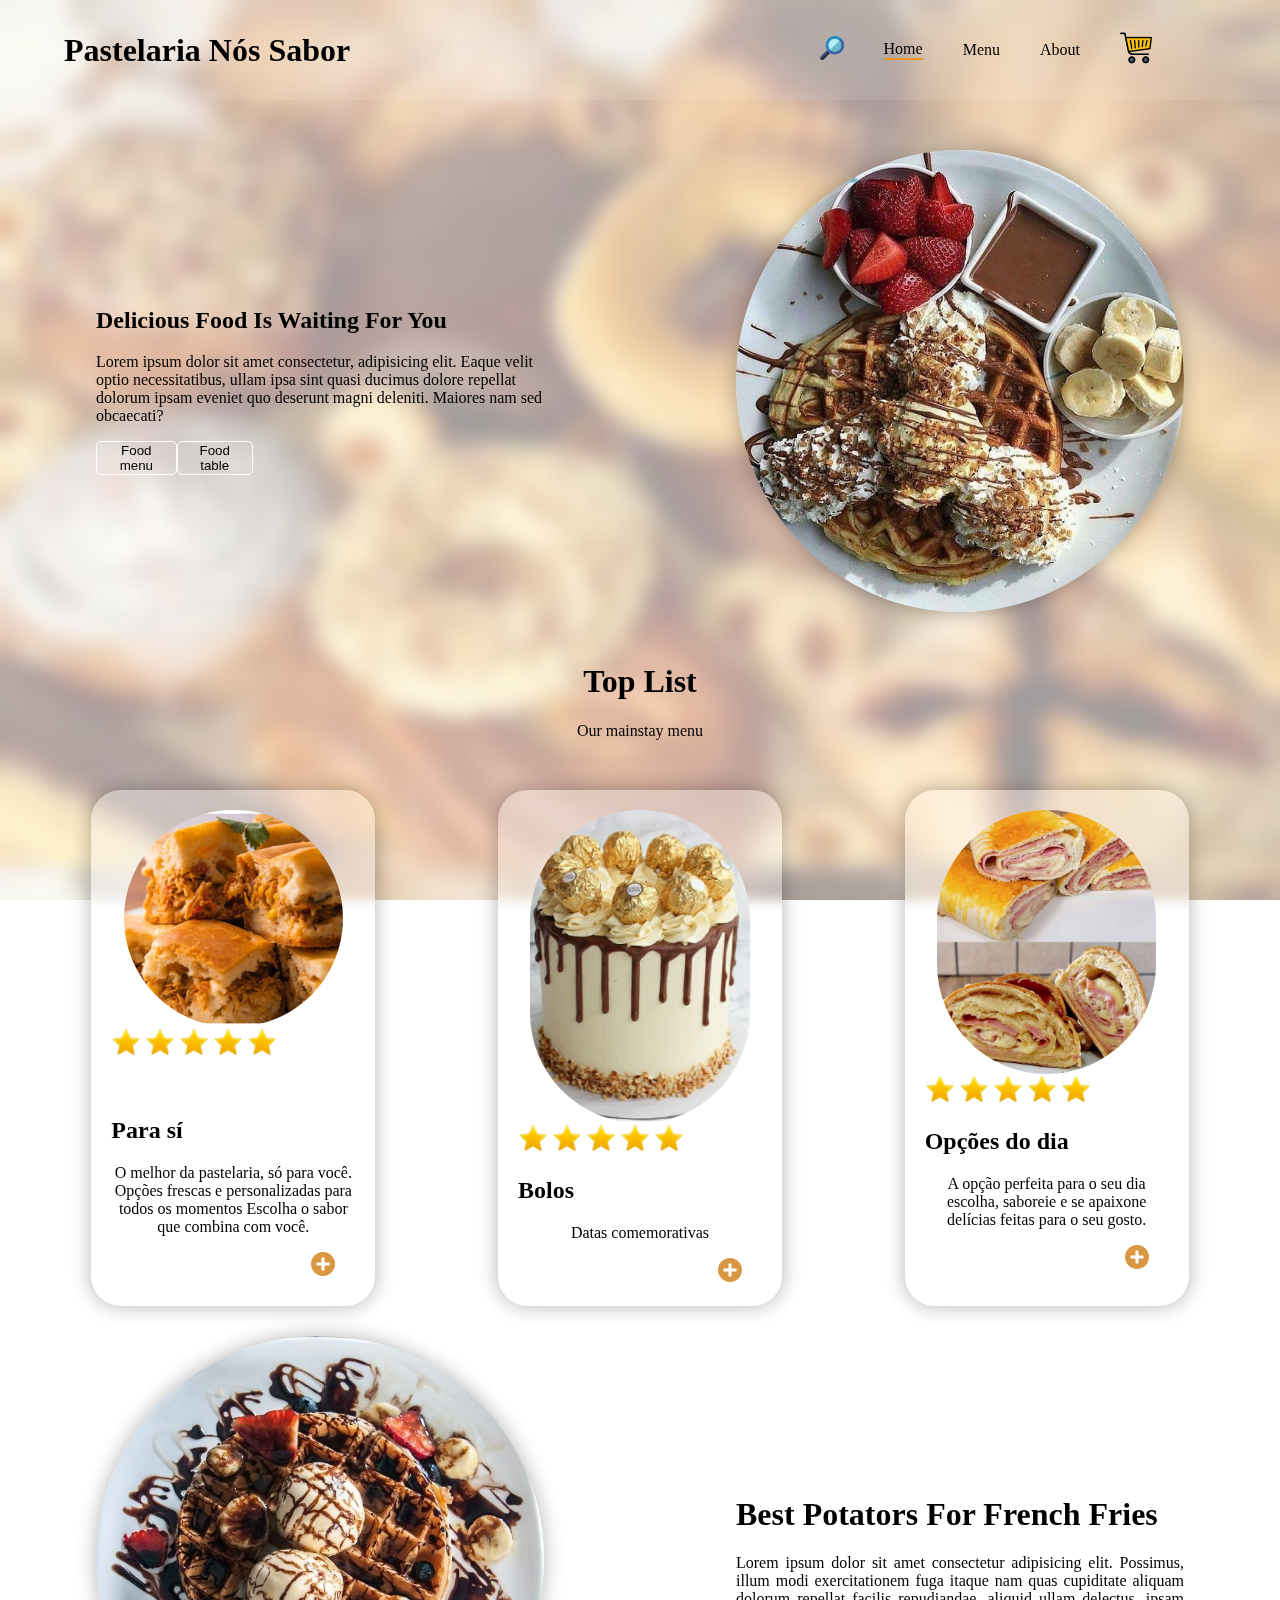
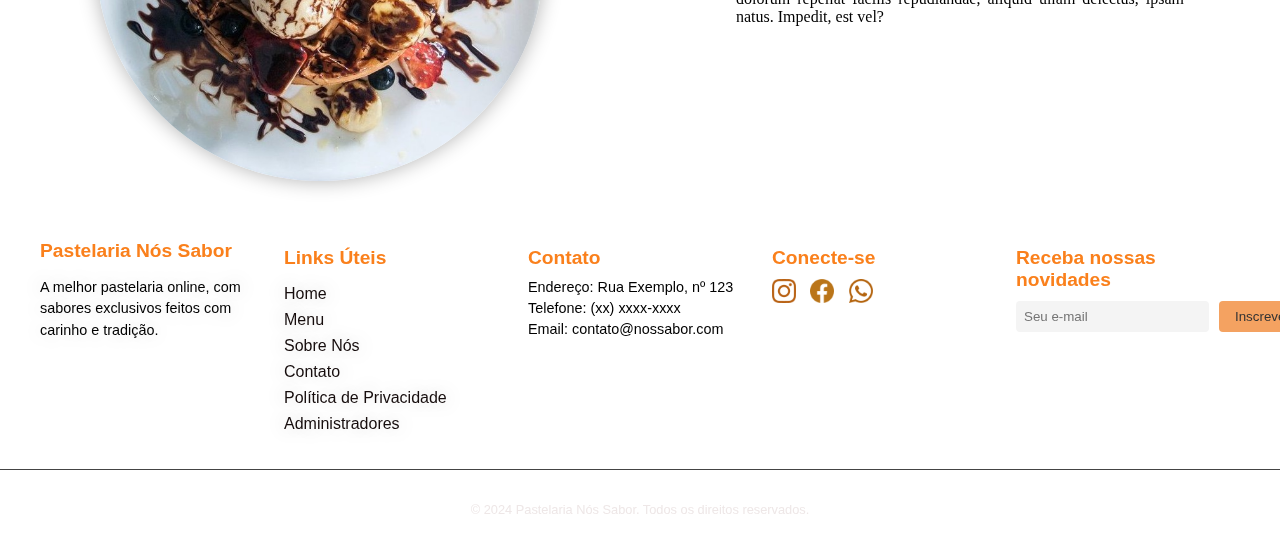
<file: index.html>
<!DOCTYPE html>
<html lang="en">
<head>
    <meta charset="UTF-8">
    <meta name="viewport" content="width=device-width, initial-scale=1.0">
    <link rel="stylesheet" href="css/index.css">
    <title>Pastelaria Nós Sabor</title>

    <script defer>
        function saveLinkAndRedirect(event, pageUrl) {
            event.preventDefault(); // Impede o comportamento padrão do link
            console.log("Redirecionando para: " + pageUrl); // Verifica se o código está sendo executado
            sessionStorage.setItem('previousPage', pageUrl); // Salva o link
            window.location.href = 'login.html'; // Redireciona para a página de login
        }
    </script>
    
</head>
<body>
    <div class="overlay-blur"></div>
    <section class="main">
        <div class="cabeca">
            <section class="cabecalho">
                <h1>Pastelaria Nós Sabor</h1>

                <div class="navegador">
                    <a href=""><img src="img/magnifying-glass (3).png" alt=""></a>
                    <a href="index.html" id="unique">Home</a>
                    <a href="#" >Menu</a>
                    <div class="submenu">
                        <a href="para si.html" onclick="saveLinkAndRedirect(event, 'para si.html')">Para Sí</a>
                        <a href="bolos.html" onclick="saveLinkAndRedirect(event, 'bolos.html')">Bolos</a>
                        <a href="opcoes do dia.html" onclick="saveLinkAndRedirect(event, 'opcoes do dia.html')">Opções do dia</a>
                    </div>
                    <a href="about.html" onclick="saveLinkAndRedirect(event, 'about.html')">About</a>
                    <a href="carts.html" onclick="saveLinkAndRedirect(event, 'carts.html')"><img src="img/carts.png" alt=""></a>
                </div>
            </section>
        </div>
        <section class="menu">
            <div class="mi_menu">
                <h2>Delicious Food Is Waiting For You</h2>
                <p>Lorem ipsum dolor sit amet consectetur, adipisicing elit.
                    Eaque velit optio necessitatibus, ullam ipsa sint quasi
                    ducimus dolore repellat dolorum ipsam eveniet quo deserunt
                    magni deleniti. Maiores nam sed obcaecati?</p>
                <div class="botoes">
                    <button><a href="">Food menu</a></button>
                    <button><a href="">Food table</a></button>
                </div>
            </div>
            <img src="img/sobremesa.jpg" alt="piteu do dia">
        </section>

        <section class="listas">
            <h1>Top List</h1>
            <p>Our mainstay menu</p>
            <div class="piteus">
                <div class="piteu">
                    <img src="img/gonzaga.jpg" class="food" alt="comida">
                    <div class="strela">
                        <img src="img/star (2).png" alt="">
                        <img src="img/star (2).png" alt="">
                        <img src="img/star (2).png" alt="">
                        <img src="img/star (2).png" alt="">
                        <img src="img/star (2).png" alt="">
                    </div>
                    <br> <br><h2>Para sí</h2>
                    <p>O melhor da pastelaria, só para você.<br>
                        Opções frescas e personalizadas para todos os momentos
                        Escolha o sabor que combina com você.</p>
                        <a href="para si.html" class="align-right" onclick="saveLinkAndRedirect(event, 'para si.html')"><img src="img/add (2).png" alt=""></a>
                </div>
                <div class="piteu">
                    <img src="img/drip cake.jpg" class="food" alt="comida">
                    <div class="strela">
                        <img src="img/star (2).png" alt="">
                        <img src="img/star (2).png" alt="">
                        <img src="img/star (2).png" alt="">
                        <img src="img/star (2).png" alt="">
                        <img src="img/star (2).png" alt="">
                    </div>
                    <h2>Bolos</h2>
                    <p>Datas comemorativas</p>
                    <a href="bolos.html" class="align-right" onclick="saveLinkAndRedirect(event, 'bolos.html')"><img src="img/add (2).png" alt=""></a>
                </div>
                <div class="piteu">
                    <img src="img/823e96a21e5b23097a26e981a31f999e.jpg" class="food" alt="comida">
                    <div class="strela">
                        <img src="img/star (2).png" alt="">
                        <img src="img/star (2).png" alt="">
                        <img src="img/star (2).png" alt="">
                        <img src="img/star (2).png" alt="">
                        <img src="img/star (2).png" alt="">
                    </div>
                    <h2>Opções do dia</h2>
                    <p>A opção perfeita para o seu dia
                        escolha, saboreie e se apaixone delícias feitas para o seu gosto.</p>
                    <a href="opcoes do dia.html" class="align-right" onclick="saveLinkAndRedirect(event, 'opcoes do dia.html')"><img src="img/add (2).png" alt=""></a>
                </div>
            </div>
        </section>

        <section class="salgados">
            <img src="img/ff068dc63cc3947ffc7685cbdf16f70f.jpg" alt="saldinho">
            <div>
                <h1>Best Potators For French Fries</h1>
                <p>Lorem ipsum dolor sit amet consectetur adipisicing elit. Possimus,
                    illum modi exercitationem fuga itaque nam quas cupiditate aliquam
                    dolorum repellat facilis repudiandae, aliquid ullam delectus, ipsam natus.
                    Impedit, est vel?</p>
            </div>
        </section>
    </section>

    
    <footer>
        <div class="footer-container">
            <div class="footer-about">
                <h3>Pastelaria Nós Sabor</h3>
                <p>A melhor pastelaria online, com sabores exclusivos feitos com carinho e tradição.</p>
            </div>
    
            <div class="footer-links">
                <h4>Links Úteis</h4>
                <ul>
                    <li><a href="index.html">Home</a></li>
                    <li><a href="#">Menu</a></li>
                    <li><a href="about.html">Sobre Nós</a></li>
                    <li><a href="#">Contato</a></li>
                    <li><a href="#">Política de Privacidade</a></li>
                    <li><a href="acesso.html">Administradores</a></li>
                </ul>
            </div>
    
            <div class="footer-contact">
                <h4>Contato</h4>
                <p>Endereço: Rua Exemplo, nº 123</p>
                <p>Telefone: (xx) xxxx-xxxx</p>
                <p>Email: contato@nossabor.com</p>
            </div>
    
            <div class="footer-social">
                <h4>Conecte-se</h4>
                <a href="https://instagram.com"><img src="img/instagram (3).png" alt="Instagram"></a>
                <a href="https://facebook.com"><img src="img/facebook (4).png" alt="Facebook"></a>
                <a href="https://wa.me"><img src="img/whatsapp.png" alt="WhatsApp"></a>
            </div>
            
            <div class="footer-newsletter">
                <h4>Receba nossas novidades</h4>
                <form action="#">
                    <input type="email" placeholder="Seu e-mail" required>
                    <button type="submit">Inscrever</button>
                </form>
            </div>
        </div>
    
        <div class="footer-bottom">
            <p>&copy; 2024 Pastelaria Nós Sabor. Todos os direitos reservados.</p>
        </div>
    </footer>

    <script>
        function saveLinkAndRedirect(event, pageUrl) {
            event.preventDefault(); // Impede o comportamento padrão do link
            sessionStorage.setItem('previousPage', pageUrl); // Salva o link
            window.location.href = 'login.html'; // Redireciona para a página de login
        }

    </script>

</body>
</html>
</file>
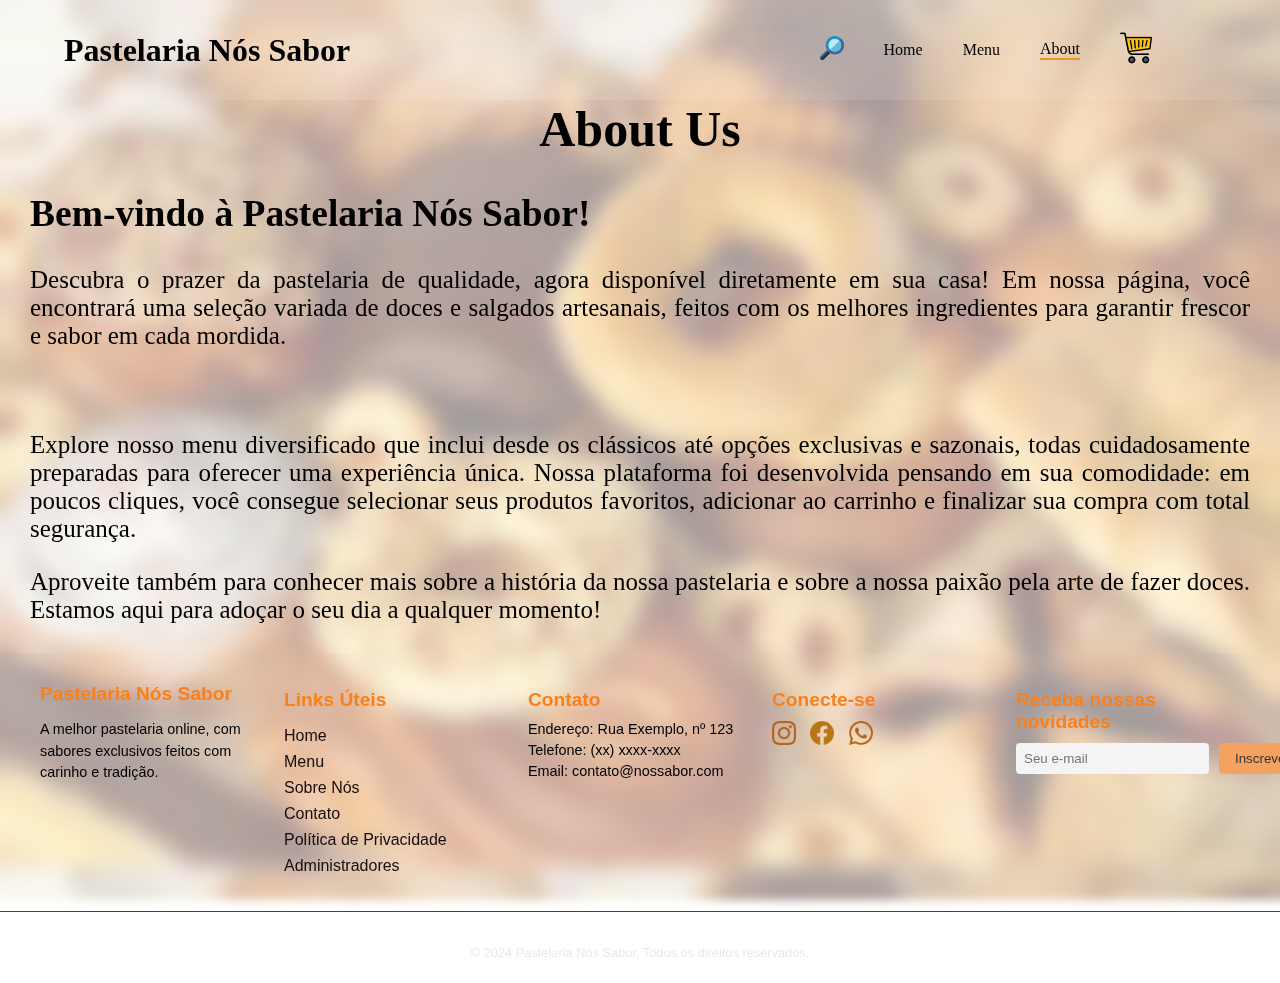
<file: about.html>
<!DOCTYPE html>
<html lang="en">
<head>
    <meta charset="UTF-8">
    <meta name="viewport" content="width=device-width, initial-scale=1.0">
    <title>About Us</title>
    
    <style>
        body {
            margin: 0px;
            padding: 0px;
            background-image: url(./img/imapas.jpg);
            background-size: contain;
            background-attachment: fixed;
        }

        .overlay-blur {
            position: fixed;
            top: 0;
            left: 0;
            width: 100%;
            height: 100%;
            backdrop-filter: blur(10px); /* Ajuste o nível de blur conforme desejado */
            z-index: -1; 
            background-color: rgb(255, 255, 255, 0.6);
        }

        .main {
            height: auto;
        }
        
        .cabeca {
            position: fixed;
            top: 0;
            height: auto;
            z-index: +1;
        }
        
        .cabecalho {
            position: fixed;
            top: 0;
            width: 100%;
            height: 100px;
            display: flex;
            justify-content: space-between;
            align-items: center;
            z-index: +1;
            backdrop-filter: blur(5px);
            background-color: rgb(255, 255, 255, 0.1);
        }
        
        .cabecalho h1 {
            margin-left: 5%;
        }
        
        .navegador {
            margin-right: 10%;
            display: flex;
            align-items: center;
            position: relative; /* Necessário para o submenu ser posicionado corretamente */
        }
        
        .navegador a {
            text-decoration: none;
            margin-left: 40px;
            color: black;
            display: inline-block;
            transition: transform 0.7s ease;
        }
        
        .navegador a:hover {
            transform: scale(1.1);
        }
        
        /* Estilo para o menu suspenso */
        .submenu {
            display: none;
            position: absolute;
            top: 100%; /* Coloca o submenu abaixo do link Menu */
            left: 0;
            background: transparent;
            border: 0.5px solid #c5c5c5;
            box-shadow: 0px 8px 16px rgba(0, 0, 0, 0.2);
            min-width: 200px;
            z-index: 1000;
        }
        
        .submenu a {
            color: black;
            padding: 12px 16px;
            display: block;
            text-decoration: none;
            transition: background-color 0.3s;
        }
        
        .submenu a:hover {
            background: transparent;
        }
        
        /* Exibir o submenu quando passar o mouse sobre o contêiner .navegador */
        .navegador:hover .submenu {
            display: block;
        }
        .navegador #unique {
            border-bottom: solid 2px rgb(236, 150, 36);
        }
        
        .cabecalho .navegador a:hover {
            transform: scale(1.2);
            transition: 0.7s ease;
        }

        .menu {
            margin: 30px;
            margin-top: 100px;
            align-items: center;
            text-align: justify;
            font-size: 25px;
        }

        .menu h1 {
            text-align: center;
        }

       /* Footer com integração à identidade visual do corpo da página */
        footer {
            color: #f4f4f4; /* Texto claro para contraste */
            padding: 10px 0;
            font-family: Arial, sans-serif;
            backdrop-filter: blur(5px); /* Efeito de desfoque no fundo */
        }

        .footer-container {
            display: flex;
            flex-wrap: wrap;
            justify-content: space-around;
            gap: 20px;
            max-width: 1200px;
            margin: 0 auto;
        }

        .footer-container div {
            flex: 1;
            min-width: 200px;
        }

        .footer-about h3, .footer-links h4, .footer-contact h4, .footer-social h4, .footer-newsletter h4 {
            font-size: 1.2em;
            margin-bottom: 10px;
            color: #fa801c; /* Cor de destaque que combina com o corpo da página */
        }

        .footer-about p {
            font-size: 0.9em;
            line-height: 1.5;
            color: black;
        }

        .footer-links ul {
            list-style-type: none;
            padding: 0;
        }

        .footer-links ul li {
            margin: 8px 0;
        }

        .footer-links ul li a {
            color: #160d0d;
            text-decoration: none;
            transition: color 0.3s ease;
        }

        .footer-links ul li a:hover {
            transform: scale(1.03);
            color: #fa801c;
        }

        .footer-contact p {
            font-size: 0.9em;
            margin: 5px 0;
            color: black;
        }

        .footer-social a {
            display: inline-block;
            margin-right: 10px;
        }

        .footer-social img {
            width: 24px;
            height: 24px;
            transition: transform 0.3s ease;
        }

        .footer-social img:hover {
            transform: scale(1.1); /* Efeito de zoom ao passar o mouse */
        }

        .footer-newsletter form {
            display: flex;
            gap: 10px;
        }

        .footer-newsletter input[type="email"] {
            padding: 8px;
            border-radius: 4px;
            border: none;
            flex-grow: 1;
            background-color: #f4f4f4; /* Fundo claro para contraste */
            color: #333;
        }

        .footer-newsletter button {
            padding: 8px 16px;
            background-color: #f4a261;
            border: none;
            border-radius: 4px;
            color: #333;
            cursor: pointer;
            transition: background-color 0.3s ease;
        }

        .footer-newsletter button:hover {
            background-color: #e76f51;
        }

        .footer-bottom {
            text-align: center;
            margin-top: 20px;
            padding-top: 20px;
            border-top: 1px solid #444;
            font-size: 0.8em;
            color: #eee7e7;
        }

        /* Responsividade */
        @media (max-width: 768px) {
            .footer-container {
                flex-direction: column;
                align-items: center;
                text-align: center;
            }

            .footer-newsletter form {
                flex-direction: column;
            }

            .footer-newsletter button {
                margin-top: 10px;
            }
        }
    </style>
</head>
<body>
    <div class="overlay-blur"></div>
        <section class="main">
            <div class="cabeca">
                <section class="cabecalho">
                    <h1>Pastelaria Nós Sabor</h1>

                    <div class="navegador">
                        <a href=""><img src="img/magnifying-glass (3).png" alt=""></a>
                        <a href="index.html">Home</a>
                        <a href="#">Menu</a>
                        <div class="submenu">
                            <a href="para si.html" onclick="saveLinkAndRedirect(event, 'para si.html')">Para Sí</a>
                            <a href="bolos.html" onclick="saveLinkAndRedirect(event, 'bolos.html')">Bolos</a>
                            <a href="opcoes do dia.html" onclick="saveLinkAndRedirect(event, 'opcoes do dia.html')">Opções do dia</a>
                        </div>
                        <a href="about.html" id="unique">About</a>
                        <a href="carts.html"><img src="img/carts.png" alt=""></a>
                    </div>

                </section>
            </div>
        </section>
        <section class="menu">
            <h1><span>About Us</span></h1>

            <h2>Bem-vindo à Pastelaria Nós Sabor!</h2>

            <p>Descubra o prazer da pastelaria de qualidade, agora disponível diretamente em sua casa! 
                Em nossa página, você encontrará uma seleção variada de doces e salgados artesanais, 
                feitos com os melhores ingredientes para garantir frescor e sabor em cada mordida.
                <br>
                <br>
                <br>

            <p>Explore nosso menu diversificado que inclui desde os clássicos até opções exclusivas e 
                sazonais, todas cuidadosamente preparadas para oferecer uma experiência única. Nossa 
                plataforma foi desenvolvida pensando em sua comodidade: em poucos cliques, você consegue 
                selecionar seus produtos favoritos, adicionar ao carrinho e finalizar sua compra com total 
                segurança.</p>
                
                Aproveite também para conhecer mais sobre a história da nossa pastelaria e sobre a nossa 
                paixão pela arte de fazer doces. Estamos aqui para adoçar o seu dia a qualquer momento!</p>
            
        </section>

        
            <footer>
                <div class="footer-container">
                    <div class="footer-about">
                        <h3>Pastelaria Nós Sabor</h3>
                        <p>A melhor pastelaria online, com sabores exclusivos feitos com carinho e tradição.</p>
                    </div>
            
                    <div class="footer-links">
                        <h4>Links Úteis</h4>
                        <ul>
                            <li><a href="index.html">Home</a></li>
                            <li><a href="#">Menu</a></li>
                            <li><a href="#">Sobre Nós</a></li>
                            <li><a href="#">Contato</a></li>
                            <li><a href="#">Política de Privacidade</a></li>
                            <li><a href="acesso.html">Administradores</a></li>
                        </ul>
                    </div>
            
                    <div class="footer-contact">
                        <h4>Contato</h4>
                        <p>Endereço: Rua Exemplo, nº 123</p>
                        <p>Telefone: (xx) xxxx-xxxx</p>
                        <p>Email: contato@nossabor.com</p>
                    </div>
            
                    <div class="footer-social">
                        <h4>Conecte-se</h4>
                        <a href="https://instagram.com"><img src="img/instagram (3).png" alt="Instagram"></a>
                        <a href="https://facebook.com"><img src="img/facebook (4).png" alt="Facebook"></a>
                        <a href="https://wa.me"><img src="img/whatsapp.png" alt="WhatsApp"></a>
                    </div>
                    
                    <div class="footer-newsletter">
                        <h4>Receba nossas novidades</h4>
                        <form action="#">
                            <input type="email" placeholder="Seu e-mail" required>
                            <button type="submit">Inscrever</button>
                        </form>
                    </div>
                </div>
            
                <div class="footer-bottom">
                    <p>&copy; 2024 Pastelaria Nós Sabor. Todos os direitos reservados.</p>
                </div>
            </footer>
            
</body>
</html>
</file>
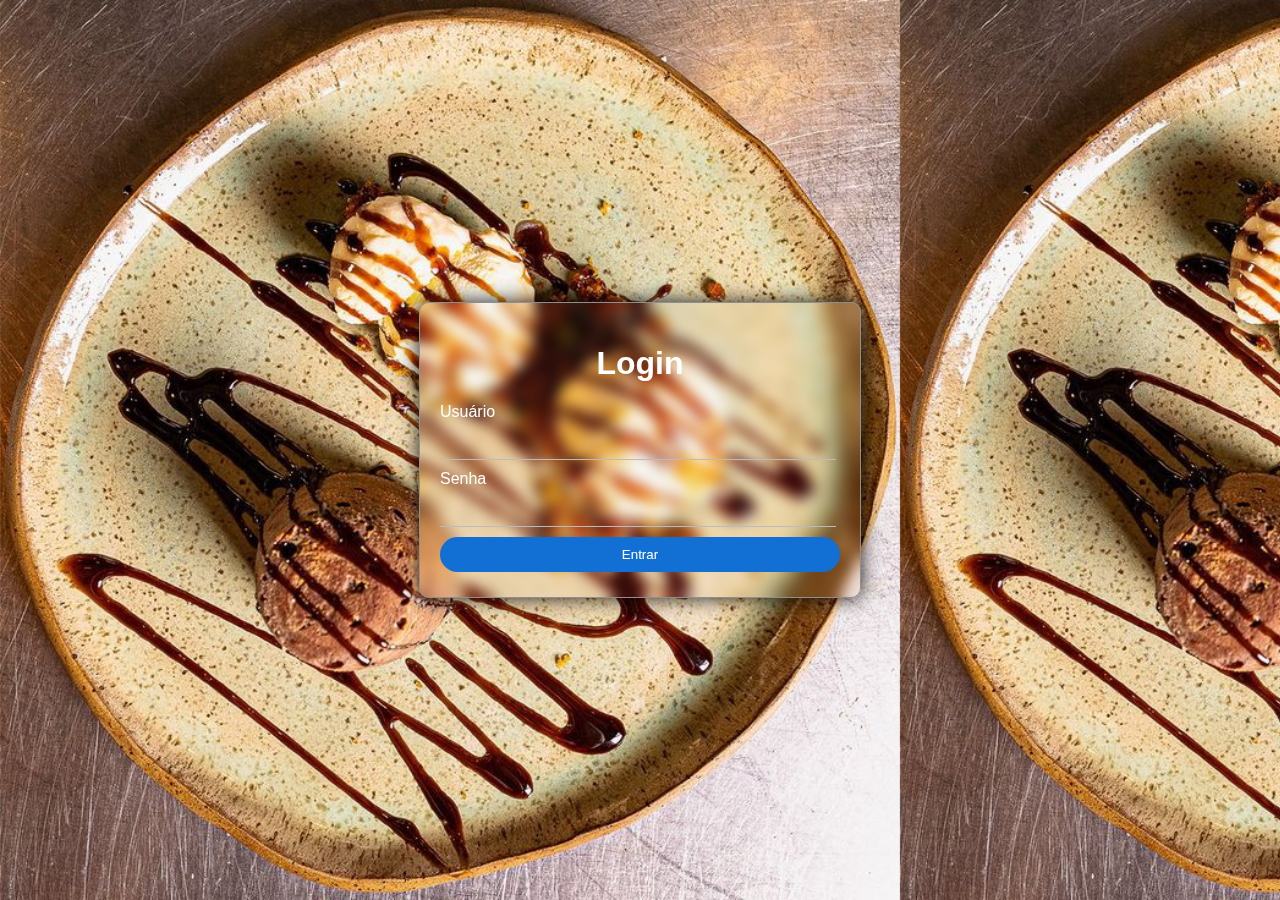
<file: acesso.html>
<!DOCTYPE html>
<html lang="en">
<head>
    <meta charset="UTF-8">
    <meta name="viewport" content="width=device-width, initial-scale=1.0">
    <title>Login Page</title>
    <script defer>
        function saveLinkAndRedirect(event, pageUrl) {
            event.preventDefault(); // Impede o comportamento padrão do link
            console.log("Redirecionando para: " + pageUrl); // Verifica se o código está sendo executado
            sessionStorage.setItem('previousPage', pageUrl); // Salva o link
            window.location.href = 'login.html'; // Redireciona para a página de login
        }
    </script>
    <style>
        body {
            font-family: Arial, sans-serif;
            background-image: url(./img/gelado.jpg);
            background-size: contain;
            margin: 0;
            padding: 0;
            display: flex;
            justify-content: center;
            align-items: center;
            height: 100vh;
        }
        
        .login-container {
            max-width: 400px;
            margin: 50px auto;
            padding: 20px;
            background-color: #fff;
            border-radius: 10px;
            box-shadow: 0 0 10px rgba(0, 0, 0, 0.1);
            background: transparent;
            backdrop-filter: blur(7px);
            border: solid 0.5px rgb(143, 143, 143);
            box-shadow: 0px 0px 20px rgba(0, 0, 0, 0.9);
        }
        
        label {
            color: white;
        }

        input {
            border: none;
            border-bottom: 1px solid #bbbbbb;
            outline: none;
            padding: 10px;
            width: 94%;
            margin-bottom: 10px;
            font-size: 16px;
            background: transparent;
            backdrop-filter: blur(3px);
            color: white;
        }

        input:focus {
            border-bottom: 1px solid #0056b3;
        }

        h1 {
            text-align: center;
            color: white;
        }
        
        button {
            display: block;
            width: 100%;
            background-color: #1270d4;
            color: white;
            padding: 10px;
            border: none;
            margin-bottom: 5px;
            cursor: pointer;
            border-radius: 30px;
        }

        button:hover {
            background-color: #0056b3;
        }

        #error-message {
            color: red;
            text-align: center;
        }

        .register-link {
            text-align: left;
            margin-top: 10px;
        }

        .register-link:hover {
            transform: scale(1.03);
        }

        .register-link h5 {
            color: white;
        }
    </style>
</head>
<body>
    <div class="login-container">
        <h1>Login</h1>
        <form id="loginForm">
            <label for="username">Usuário</label>
            <input type="text" id="username" required>
            <label for="password">Senha</label>
            <input type="password" id="password" required>
            <button type="submit">Entrar</button>
        </form>
        <div id="error-message"></div>
    </div>

    <script>
        document.getElementById('loginForm').addEventListener('submit', function(e) {
            e.preventDefault();
    
            const username = document.getElementById('username').value;
            const password = document.getElementById('password').value;
            
            // Definindo nome de usuário e senha pré-determinados
            const predefinedUsername = 'Evinilson';
            const predefinedPassword = '1234';
            
            if (username === predefinedUsername && password === predefinedPassword) {
                // Se o login for bem-sucedido, redireciona para a página do administrador
                window.location.href = 'administrador.html'; 
            } else {
                // Exibe uma mensagem de erro se as credenciais estiverem incorretas
                document.getElementById('error-message').textContent = "Usuário ou senha incorretos!";
            }
        });
    </script>
</body>
</html>
</file>
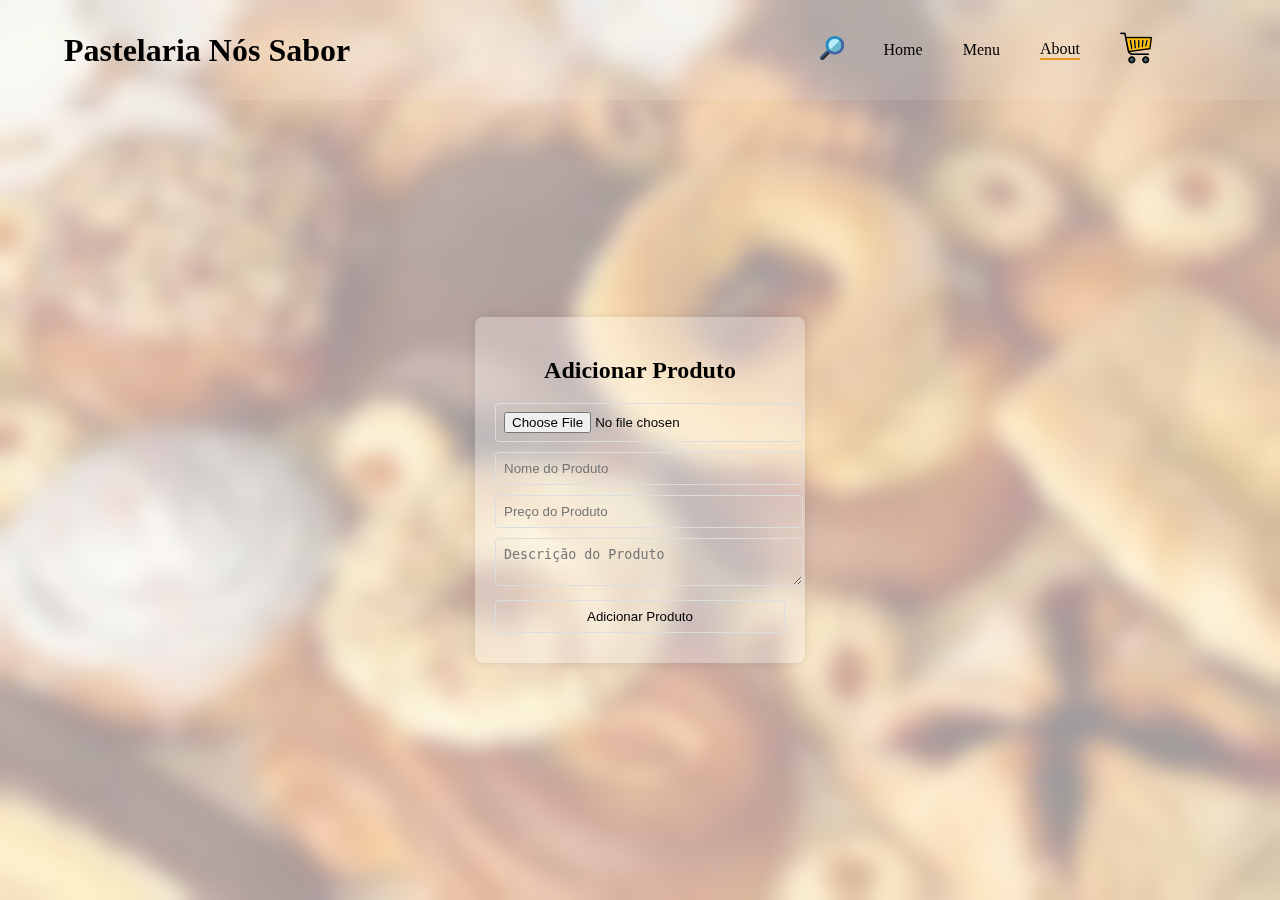
<file: administrador.html>
<!DOCTYPE html>
<html lang="en">
<head>
    <meta charset="UTF-8">
    <meta name="viewport" content="width=device-width, initial-scale=1.0">
    <title>Adicionar Produto</title>
    
    <style>
        body {
            margin: 0px;
            padding: 0px;
            height: 100vh;
            background-image: url(./img/imapas.jpg);
            background-size: cover;
            background-attachment: fixed;
            display: flex;
            justify-content: center;
            align-items: center;
            flex-direction: column;
        }

        .overlay-blur {
            position: fixed;
            top: 0;
            left: 0;
            width: 100%;
            height: 100%;
            backdrop-filter: blur(10px);
            z-index: -1;
            background-color: rgba(255, 255, 255, 0.6);
        }

        .main {
            height: auto;
        }

        .cabeca {
            position: fixed;
            top: 0;
            left: 0;
            height: auto;
            z-index: +1;
        }

        .cabecalho {
            position: fixed;
            top: 0;
            left: 0;
            width: 100%;
            height: 100px;
            display: flex;
            justify-content: space-between;
            align-items: center;
            z-index: +1;
            backdrop-filter: blur(5px);
            background-color: rgb(255, 255, 255, 0.1);
        }

        .cabecalho h1 {
            margin-left: 5%;
        }

        .navegador {
            margin-right: 10%;
            display: flex;
            align-items: center;
            position: relative; /* Necessário para o submenu ser posicionado corretamente */
        }
        
        .navegador a {
            text-decoration: none;
            margin-left: 40px;
            color: black;
            display: inline-block;
            transition: transform 0.7s ease;
        }
        
        .navegador a:hover {
            transform: scale(1.1);
        }
        
        /* Estilo para o menu suspenso */
        .submenu {
            display: none;
            position: absolute;
            top: 100%; /* Coloca o submenu abaixo do link Menu */
            left: 0;
            background: transparent;
            border: 0.5px solid #c5c5c5;
            box-shadow: 0px 8px 16px rgba(0, 0, 0, 0.2);
            min-width: 200px;
            z-index: 1000;
        }
        
        .submenu a {
            color: black;
            padding: 12px 16px;
            display: block;
            text-decoration: none;
            transition: background-color 0.3s;
        }
        
        .submenu a:hover {
            background: transparent;
        }
        
        /* Exibir o submenu quando passar o mouse sobre o contêiner .navegador */
        .navegador:hover .submenu {
            display: block;
        }
        .navegador #unique {
            border-bottom: solid 2px rgb(236, 150, 36);
        }

        .cabecalho .navegador a:hover {
            transform: scale(1.2);
            transition: 0.7s ease;
        }

        .form-container {
            background: transparent;
            padding: 20px;
            border-radius: 8px;
            box-shadow: 0px 0px 10px rgba(0, 0, 0, 0.1);
            width: 290px;
            text-align: center;
            margin-top: 100px;
            backdrop-filter: blur(7px);
            background-color: rgb(255, 255, 255, 0.3);
        }

        .form-container input, .form-container textarea, .form-container button {
            width: 100%;
            margin-bottom: 10px;
            padding: 8px;
            border: 1px solid #ddd;
            border-radius: 4px;
            background-color: transparent;
        }

        .product-list {
            display: grid;
            grid-template-columns: repeat(5, 1);
            margin-top: 20px;
            display: flex;
            flex-direction: column;
            align-items: center;
            width: 50%; /* Define a largura da lista */
            height: auto; /* Altura fixa para o contêiner da lista */
            overflow-y: auto; /* Adiciona rolagem quando a altura máxima é ultrapassada */
            border-radius: 8px;
            box-shadow: 0px 0px 5px rgba(0, 0, 0, 0.1);
            
        }

        .product-item {
            background: #fff;
            padding: 10px;
            margin: 10px;
            border-radius: 8px;
            width: 40%;
            box-shadow: 0px 0px 5px rgba(0, 0, 0, 0.1);
            text-align: center;
        }

        .product-item img {
            width: 100%;
            border-radius: 8px;
            margin-bottom: 10px;
        }
    </style>
</head>
<body>
    <div class="overlay-blur"></div>
    <section class="main">
        <div class="cabeca">
            <section class="cabecalho">
                <h1>Pastelaria Nós Sabor</h1>
                <div class="navegador">
                    <a href=""><img src="img/magnifying-glass (3).png" alt=""></a>
                    <a href="index.html">Home</a>
                    <a href="#">Menu</a>
                    <div class="submenu">
                        <a href="para si.html" onclick="saveLinkAndRedirect(event, 'para si.html')">Para Sí</a>
                        <a href="bolos.html" onclick="saveLinkAndRedirect(event, 'bolos.html')">Bolos</a>
                        <a href="opcoes do dia.html" onclick="saveLinkAndRedirect(event, 'opcoes do dia.html')">Opções do dia</a>
                    </div>
                    <a href="about.html" id="unique">About</a>
                    <a href=""><img src="img/carts.png" alt=""></a>
                </div>
            </section>
        </div>
    </section>

    <div class="form-container">
        <h2>Adicionar Produto</h2>
        <input type="file" id="productImage" accept="image/*">
        <input type="text" id="productName" placeholder="Nome do Produto">
        <input type="text" id="productPrice" placeholder="Preço do Produto">
        <textarea id="productDescription" placeholder="Descrição do Produto"></textarea>
        <button onclick="addProduct()">Adicionar Produto</button>
    </div>

    <div class="product-list" id="productList"></div>

    <script>
        function loadProducts() {
            const products = JSON.parse(localStorage.getItem('products')) || [];
            const productList = document.getElementById('productList');
            productList.innerHTML = '';
            products.forEach((product, index) => {
                const productItem = document.createElement('div');
                productItem.classList.add('product-item');
                const img = document.createElement('img');
                img.src = product.image;
                productItem.appendChild(img);
                const name = document.createElement('h3');
                name.textContent = product.name;
                productItem.appendChild(name);
                const price = document.createElement('p');
                price.textContent = `Preço: ${product.price}`;
                productItem.appendChild(price);
                const description = document.createElement('p');
                description.textContent = product.description;
                productItem.appendChild(description);
    
                const removeButton = document.createElement('button');
                removeButton.textContent = 'Remover';
                removeButton.onclick = function () {
                    removeProduct(index);
                };
                productItem.appendChild(removeButton);
    
                productList.appendChild(productItem);
            });
        }
    
        function addProduct() {
            const productImage = document.getElementById('productImage').files[0];
            const productName = document.getElementById('productName').value;
            const productPrice = document.getElementById('productPrice').value;
            const productDescription = document.getElementById('productDescription').value;
    
            if (productImage && productName && productPrice && productDescription) {
                const reader = new FileReader();
                reader.onload = function (e) {
                    const newProduct = {
                        image: e.target.result,
                        name: productName,
                        price: productPrice,
                        description: productDescription
                    };
    
                    const products = JSON.parse(localStorage.getItem('products')) || [];
                    products.push(newProduct);
                    localStorage.setItem('products', JSON.stringify(products));
    
                    document.getElementById('productImage').value = '';
                    document.getElementById('productName').value = '';
                    document.getElementById('productPrice').value = '';
                    document.getElementById('productDescription').value = '';
    
                    loadProducts();
                };
                reader.readAsDataURL(productImage);
            } else {
                alert('Por favor, preencha todos os campos e selecione uma imagem.');
            }
        }
    
        function removeProduct(index) {
            const products = JSON.parse(localStorage.getItem('products')) || [];
            products.splice(index, 1);
            localStorage.setItem('products', JSON.stringify(products));
            loadProducts();
        }
    
        loadProducts();
    </script>
</body>
</html>
</file>
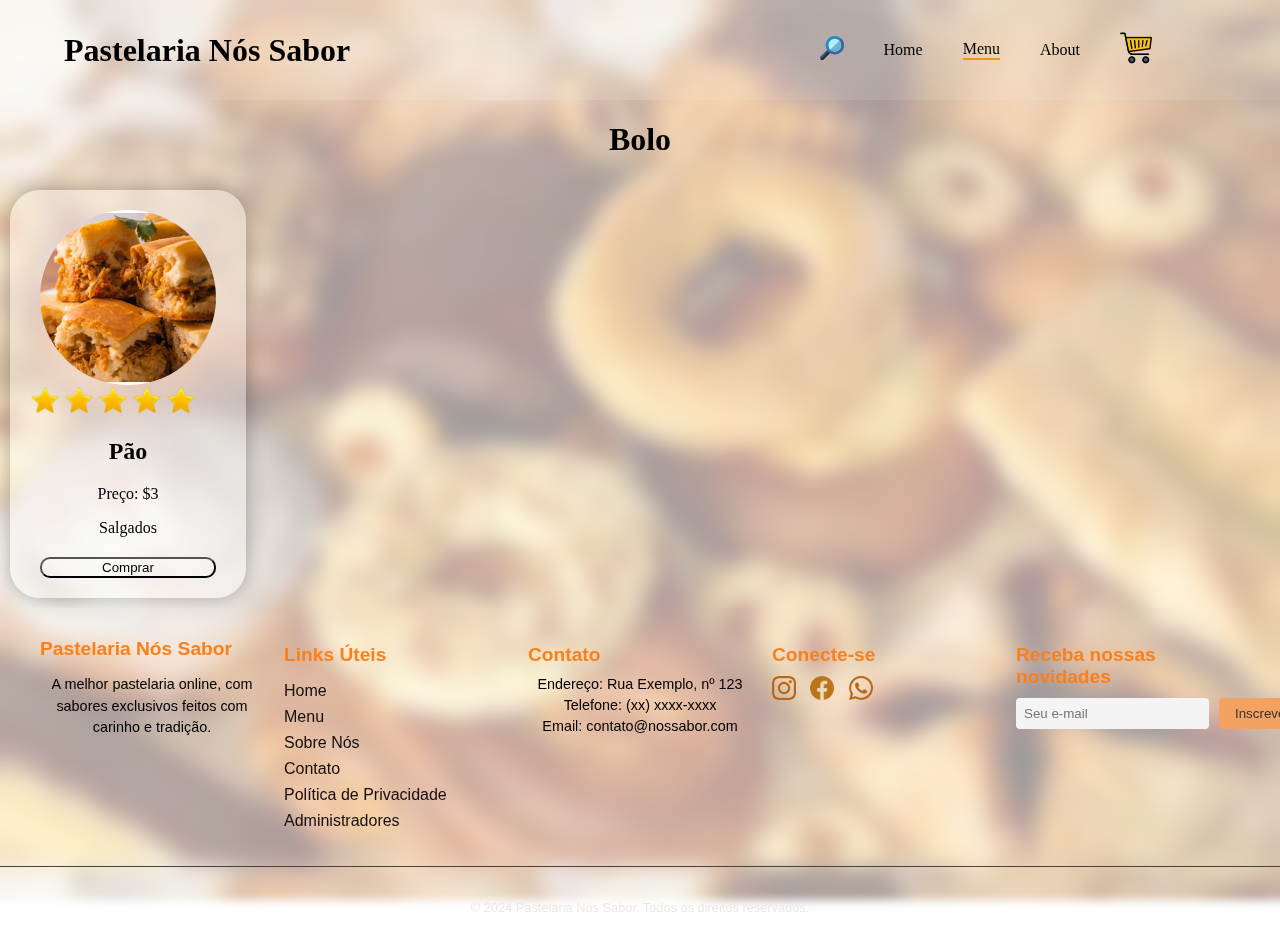
<file: bolos.html>
<!DOCTYPE html>
<html lang="en">
<head>
    <meta charset="UTF-8">
    <meta name="viewport" content="width=device-width, initial-scale=1.0">
    <title>Document</title>
    
    <style>
        body {
            margin: 0px;
            padding: 0px;
            background-image: url(./img/imapas.jpg);
            background-size: contain;
            background-attachment: fixed;
        }

        .overlay-blur {
            position: fixed;
            top: 0;
            left: 0;
            width: 100%;
            height: 100%;
            backdrop-filter: blur(10px); /* Ajuste o nível de blur conforme desejado */
            z-index: -1; 
            background-color: rgb(255, 255, 255, 0.6);
        }

        .main {
            height: auto;
        }
        
        .cabeca {
            position: fixed;
            top: 0;
            height: auto;
            z-index: +1;
        }
        
        .cabecalho {
            position: fixed;
            top: 0;
            width: 100%;
            height: 100px;
            display: flex;
            justify-content: space-between;
            align-items: center;
            z-index: +1;
            backdrop-filter: blur(5px);
            background-color: rgb(255, 255, 255, 0.1);
        }
        
        .cabecalho h1 {
            margin-left: 5%;
        }
        
        .navegador {
            margin-right: 10%;
            display: flex;
            align-items: center;
            position: relative; /* Necessário para o submenu ser posicionado corretamente */
        }
        
        .navegador a {
            text-decoration: none;
            margin-left: 40px;
            color: black;
            display: inline-block;
            transition: transform 0.7s ease;
        }
        
        .navegador a:hover {
            transform: scale(1.1);
        }
        
        /* Estilo para o menu suspenso */
        .submenu {
            display: none;
            position: absolute;
            top: 100%; /* Coloca o submenu abaixo do link Menu */
            left: 0;
            background: transparent;
            border: 0.5px solid #c5c5c5;
            box-shadow: 0px 8px 16px rgba(0, 0, 0, 0.2);
            min-width: 200px;
            z-index: 1000;
        }
        
        .submenu a {
            color: black;
            padding: 12px 16px;
            display: block;
            text-decoration: none;
            transition: background-color 0.3s;
        }
        
        .submenu a:hover {
            background: transparent;
        }
        
        /* Exibir o submenu quando passar o mouse sobre o contêiner .navegador */
        .navegador:hover .submenu {
            display: block;
        }
        
        
        
        .cabecalho .navegador a:hover {
            transform: scale(1.2);
            transition: 0.7s ease;
        }

        .navegador #unique {
            border-bottom: solid 2px rgb(236, 150, 36);
        }

        .menu {
            display: flex;
            justify-content: space-around;
            margin-top: 100px;
            align-items: center;
        }

        .produtos {
            display: grid;
            gap: 20px;
            grid-template-columns: repeat(5, 1fr);
            padding: 10px;
        }

        .piteu {
            background-color: rgb(255, 255, 255, 0.3);
            height: auto;
            border-radius: 30px;
            backdrop-filter: blur(6px);
            padding: 20px; 
            display: inline-block;
            box-shadow: 0px 0px 20px rgba(0, 0, 0, 0.3); /* sombra igual em todos os lados */

        }

        .piteu h2, p {
            text-align: center;
        }

        .piteu .boton {
            display: flex; /* Usa flexbox */
            justify-content: center; /* Centraliza o botão horizontalmente */
            align-items: center; /* Garante que o botão fique alinhado verticalmente */
            margin-top: 20px; /* Espaçamento entre o conteúdo e o botão */
        }

        .piteu button {
            background-color: rgb(255, 255, 255, 0.3);
            border-radius: 10px;
            width: 90%;
            cursor: pointer;
        }


        .food{
            width: 90%;
            height: auto;
            display: block;
            margin: auto;
            border-radius: 500px;
        }
        
        .strela img {
            width: 30px;
            height: 30px;
        }

        @media (max-width:1200px) {
            .produtos {
                grid-template-columns: repeat(4, 1fr);
            }
        }

        @media (max-width:900px) {
            .produtos {
                grid-template-columns: repeat(3, 1fr);
            }
        }

        @media (max-width:670px) {
            .produtos {
                grid-template-columns: repeat(2, 1fr);
            }
        }

        /* Footer com integração à identidade visual do corpo da página */
        footer {
            color: #f4f4f4; /* Texto claro para contraste */
            padding: 10px 0;
            font-family: Arial, sans-serif;
            backdrop-filter: blur(5px); /* Efeito de desfoque no fundo */
        }

        .footer-container {
            display: flex;
            flex-wrap: wrap;
            justify-content: space-around;
            gap: 20px;
            max-width: 1200px;
            margin: 0 auto;
        }

        .footer-container div {
            flex: 1;
            min-width: 200px;
        }

        .footer-about h3, .footer-links h4, .footer-contact h4, .footer-social h4, .footer-newsletter h4 {
            font-size: 1.2em;
            margin-bottom: 10px;
            color: #fa801c; /* Cor de destaque que combina com o corpo da página */
        }

        .footer-about p {
            font-size: 0.9em;
            line-height: 1.5;
            color: black;
        }

        .footer-links ul {
            list-style-type: none;
            padding: 0;
        }

        .footer-links ul li {
            margin: 8px 0;
        }

        .footer-links ul li a {
            color: #160d0d;
            text-decoration: none;
            transition: color 0.3s ease;
        }

        .footer-links ul li a:hover {
            transform: scale(1.03);
            color: #fa801c;
        }

        .footer-contact p {
            font-size: 0.9em;
            margin: 5px 0;
            color: black;
        }

        .footer-social a {
            display: inline-block;
            margin-right: 10px;
        }

        .footer-social img {
            width: 24px;
            height: 24px;
            transition: transform 0.3s ease;
        }

        .footer-social img:hover {
            transform: scale(1.1); /* Efeito de zoom ao passar o mouse */
        }

        .footer-newsletter form {
            display: flex;
            gap: 10px;
        }

        .footer-newsletter input[type="email"] {
            padding: 8px;
            border-radius: 4px;
            border: none;
            flex-grow: 1;
            background-color: #f4f4f4; /* Fundo claro para contraste */
            color: #333;
        }

        .footer-newsletter button {
            padding: 8px 16px;
            background-color: #f4a261;
            border: none;
            border-radius: 4px;
            color: #333;
            cursor: pointer;
            transition: background-color 0.3s ease;
        }

        .footer-newsletter button:hover {
            background-color: #e76f51;
        }

        .footer-bottom {
            text-align: center;
            margin-top: 20px;
            padding-top: 20px;
            border-top: 1px solid #444;
            font-size: 0.8em;
            color: #eee7e7;
        }

        /* Responsividade */
        @media (max-width: 768px) {
            .footer-container {
                flex-direction: column;
                align-items: center;
                text-align: center;
            }

            .footer-newsletter form {
                flex-direction: column;
            }

            .footer-newsletter button {
                margin-top: 10px;
            }
        }
    </style>
</head>
<body>
    <div class="overlay-blur"></div>
        <section class="main">
            <div class="cabeca">
                <section class="cabecalho">
                    <h1>Pastelaria Nós Sabor</h1>

                    <div class="navegador">
                        <a href=""><img src="img/magnifying-glass (3).png" alt=""></a>
                        <a href="index.html">Home</a>
                        <a href="#" id="unique">Menu</a>
                        <div class="submenu">
                            <a href="para si.html" onclick="saveLinkAndRedirect(event, 'para si.html')">Para Sí</a>
                            <a href="bolos.html" onclick="saveLinkAndRedirect(event, 'bolos.html')">Bolos</a>
                            <a href="opcoes do dia.html" onclick="saveLinkAndRedirect(event, 'opcoes do dia.html')">Opções do dia</a>
                        </div>
                        <a href="about.html" onclick="saveLinkAndRedirect(event, 'about.html')">About</a>
                        <div class="drop-area" id="drop-area">
                            <a href=""><img src="img/carts.png" alt=""></a>
                        </div>
                    </div>

                </section>
            </div>
        </section>
        <section class="menu">
            <h1><span>Bolo</span></h1>
        </section>
        <section class="produtos">
            <div class="piteu" id="product" draggable="true">
                <img src="img/gonzaga.jpg" class="food" alt="comida">
                <div class="strela">
                    <img src="img/star (2).png" alt="">
                    <img src="img/star (2).png" alt="">
                    <img src="img/star (2).png" alt="">
                    <img src="img/star (2).png" alt="">
                    <img src="img/star (2).png" alt="">
                </div>
                <h2>Pão</h2>
                <p>Preço: $3</p>
                <p>Salgados</p>
                <div class="boton">
                    <button onclick="goToForm()">Comprar</button>
                </div>
            </div>
            
        </section>
    <script>

    </script>

    <footer>
        <div class="footer-container">
            <div class="footer-about">
                <h3>Pastelaria Nós Sabor</h3>
                <p>A melhor pastelaria online, com sabores exclusivos feitos com carinho e tradição.</p>
            </div>
    
            <div class="footer-links">
                <h4>Links Úteis</h4>
                <ul>
                    <li><a href="index.html">Home</a></li>
                    <li><a href="#">Menu</a></li>
                    <li><a href="about.html">Sobre Nós</a></li>
                    <li><a href="#">Contato</a></li>
                    <li><a href="#">Política de Privacidade</a></li>
                    <li><a href="acesso.html">Administradores</a></li>
                </ul>
            </div>
    
            <div class="footer-contact">
                <h4>Contato</h4>
                <p>Endereço: Rua Exemplo, nº 123</p>
                <p>Telefone: (xx) xxxx-xxxx</p>
                <p>Email: contato@nossabor.com</p>
            </div>
    
            <div class="footer-social">
                <h4>Conecte-se</h4>
                <a href="https://instagram.com"><img src="img/instagram (3).png" alt="Instagram"></a>
                <a href="https://facebook.com"><img src="img/facebook (4).png" alt="Facebook"></a>
                <a href="https://wa.me"><img src="img/whatsapp.png" alt="WhatsApp"></a>
            </div>
            
            <div class="footer-newsletter">
                <h4>Receba nossas novidades</h4>
                <form action="#">
                    <input type="email" placeholder="Seu e-mail" required>
                    <button type="submit">Inscrever</button>
                </form>
            </div>
        </div>
    
        <div class="footer-bottom">
            <p>&copy; 2024 Pastelaria Nós Sabor. Todos os direitos reservados.</p>
        </div>
    </footer>

    <script>

         // Função para redirecionar para o formulário de compra
    function goToForm() {
        localStorage.setItem('productPrice', 3);  // Armazenando o preço do produto
        window.location.href = 'formulario.html';  // Redirecionando para o formulário
    }
         // Pegando os elementos
         const product = document.getElementById('product');
         const dropArea = document.getElementById('drop-area');
 
         // Definindo o comportamento ao iniciar o arraste
         product.addEventListener('dragstart', (e) => {
             e.dataTransfer.setData('text', e.target.id); // Define os dados a serem arrastados
         });
 
         // Evitar o comportamento padrão ao arrastar sobre a área de destino
         dropArea.addEventListener('dragover', (e) => {
             e.preventDefault(); // Permite que o elemento seja solto na área
             dropArea.style.borderColor = '#4CAF50'; // Muda a borda para verde quando o produto está sobre a área
         });
 
         // Definir o comportamento ao soltar o item
         dropArea.addEventListener('dragleave', () => {
             dropArea.style.borderColor = '#ccc'; // Volta à cor original quando o item sai da área
         });
 
         dropArea.addEventListener('drop', (e) => {
             e.preventDefault(); // Previne o comportamento padrão
 
             const draggedElementId = e.dataTransfer.getData('text'); // Obtém o ID do elemento arrastado
             const draggedElement = document.getElementById(draggedElementId); // Encontra o elemento arrastado
 
             // Move o produto para a área de destino
             dropArea.appendChild(draggedElement);
 
             dropArea.style.borderColor = '#ccc'; // Restaura a cor da borda
         });
    </script>
    
    
</body>
</html>
</file>
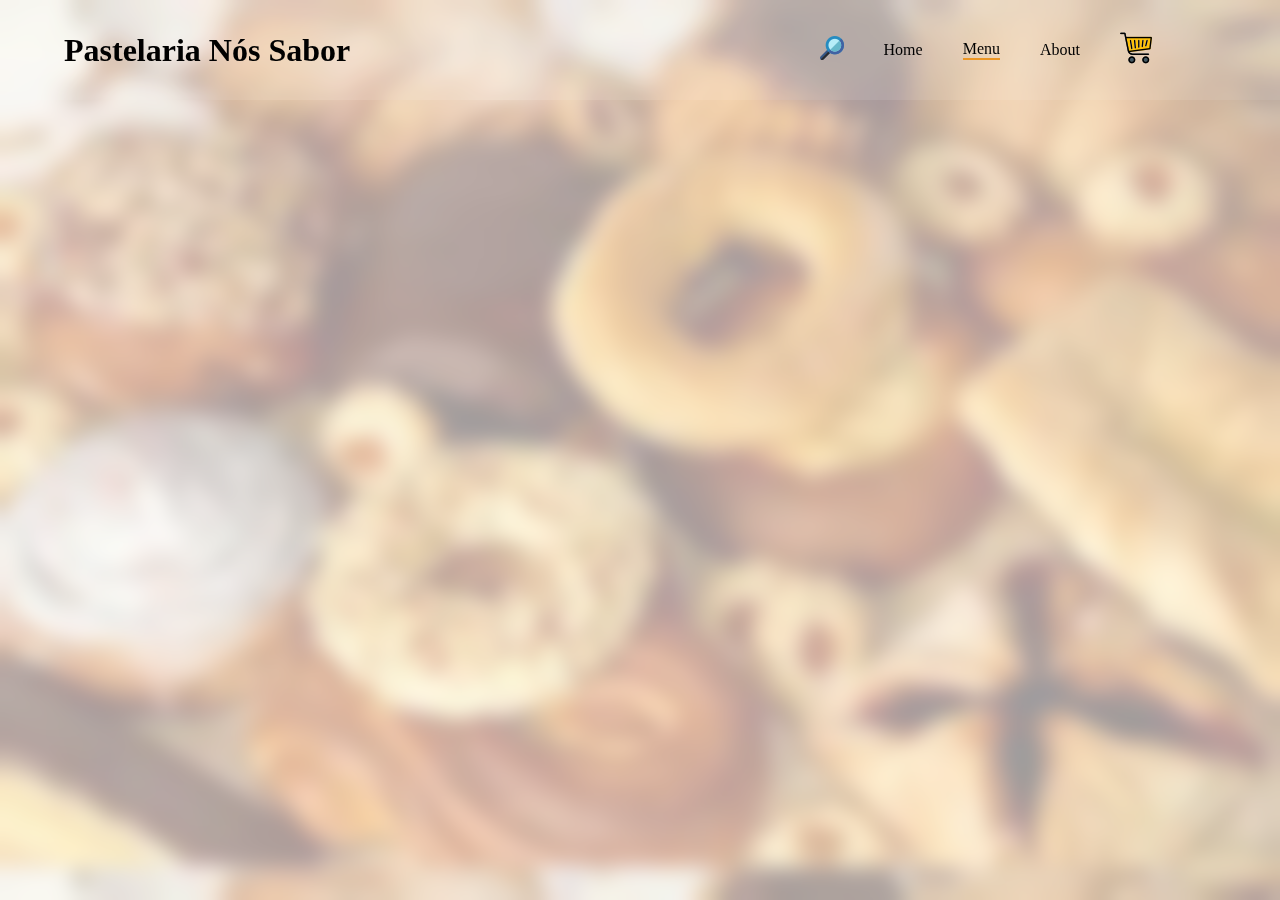
<file: carts.html>
<!DOCTYPE html>
<html lang="en">
<head>
    <meta charset="UTF-8">
    <meta name="viewport" content="width=device-width, initial-scale=1.0">
    <title>Document</title>
    <style>
        body {
            margin: 0px;
            padding: 0px;
            background-image: url(./img/imapas.jpg);
            background-size: contain;
            background-attachment: fixed;
        }

        .overlay-blur {
            position: fixed;
            top: 0;
            left: 0;
            width: 100%;
            height: 100%;
            backdrop-filter: blur(10px); /* Ajuste o nível de blur conforme desejado */
            z-index: -1; 
            background-color: rgb(255, 255, 255, 0.6);
        }

        .main {
            height: auto;
        }
        
        .cabeca {
            position: fixed;
            top: 0;
            height: auto;
            z-index: +1;
        }
        
        .cabecalho {
            position: fixed;
            top: 0;
            width: 100%;
            height: 100px;
            display: flex;
            justify-content: space-between;
            align-items: center;
            z-index: +1;
            backdrop-filter: blur(5px);
            background-color: rgb(255, 255, 255, 0.1);
        }
        
        .cabecalho h1 {
            margin-left: 5%;
        }
        
        .cabecalho h1 {
            margin-left: 5%;
        }
        
        .navegador {
            margin-right: 10%;
            display: flex;
            align-items: center;
            position: relative; /* Necessário para o submenu ser posicionado corretamente */
        }
        
        .navegador a {
            text-decoration: none;
            margin-left: 40px;
            color: black;
            display: inline-block;
            transition: transform 0.7s ease;
        }
        
        .navegador a:hover {
            transform: scale(1.1);
        }
        
        /* Estilo para o menu suspenso */
        .submenu {
            display: none;
            position: absolute;
            top: 100%; /* Coloca o submenu abaixo do link Menu */
            left: 0;
            background: transparent;
            border: 0.5px solid #c5c5c5;
            box-shadow: 0px 8px 16px rgba(0, 0, 0, 0.2);
            min-width: 200px;
            z-index: 1000;
        }
        
        .submenu a {
            color: black;
            padding: 12px 16px;
            display: block;
            text-decoration: none;
            transition: background-color 0.3s;
        }
        
        .submenu a:hover {
            background: transparent;
        }
        
        /* Exibir o submenu quando passar o mouse sobre o contêiner .navegador */
        .navegador:hover .submenu {
            display: block;
        }
        
        
        
        .cabecalho .navegador a:hover {
            transform: scale(1.2);
            transition: 0.7s ease;
        }

        .navegador #unique {
            border-bottom: solid 2px rgb(236, 150, 36);
        }
        
        .cabecalho .navegador a:hover {
            transform: scale(1.2);
            transition: 0.7s ease;
        }

        .navegador #unique {
            border-bottom: solid 2px rgb(236, 150, 36);
        }
    </style>
</head>
<body>

    <div class="overlay-blur"></div>
        <section class="main">
            <div class="cabeca">
                <section class="cabecalho">
                    <h1>Pastelaria Nós Sabor</h1>

                    <div class="navegador">
                        <a href=""><img src="img/magnifying-glass (3).png" alt=""></a>
                        <a href="index.html">Home</a>
                        <a href="#" id="unique">Menu</a>
                        <div class="submenu">
                            <a href="para si.html" onclick="saveLinkAndRedirect(event, 'para si.html')">Para Sí</a>
                            <a href="bolos.html" onclick="saveLinkAndRedirect(event, 'bolos.html')">Bolos</a>
                            <a href="opcoes do dia.html" onclick="saveLinkAndRedirect(event, 'opcoes do dia.html')">Opções do dia</a>
                        </div>
                        <a href="about.html">About</a>
                        <a href=""><img src="img/carts.png" alt=""></a>
                    </div>

                </section>
            </div>
        </section>
    
</body>
</html>
</file>
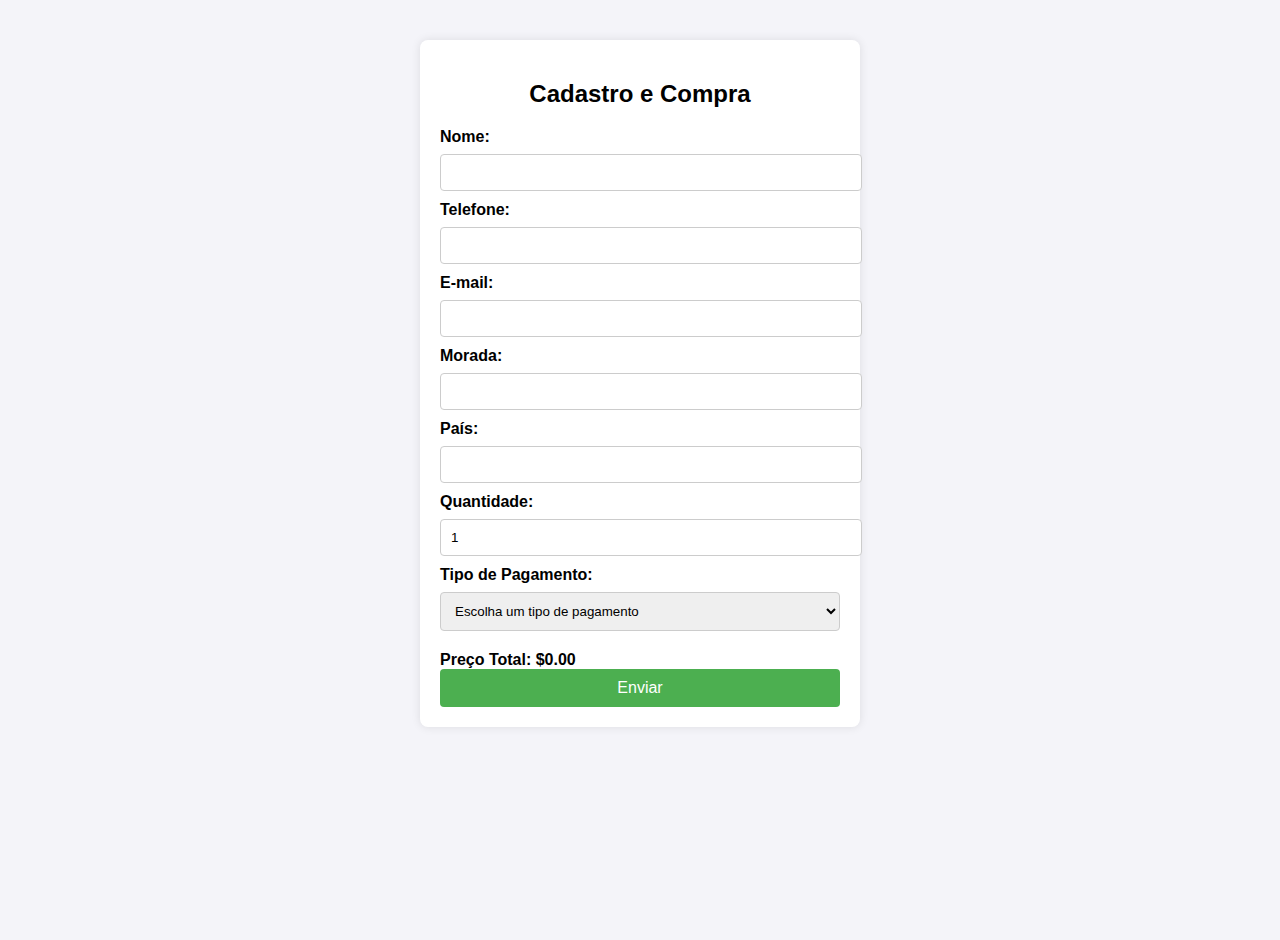
<file: formulario.html>
<!DOCTYPE html>
<html lang="pt">
<head>
    <meta charset="UTF-8">
    <meta name="viewport" content="width=device-width, initial-scale=1.0">
    <title>Formulário de Compra</title>
    <style>
        body {
            font-family: Arial, sans-serif;
            background-color: #f4f4f9;
            display: flex;
            justify-content: center;
            align-items: flex-start;
            height: 100vh;
            margin: 0;
            padding: 20px;
        }
        form {
            background-color: #fff;
            padding: 20px;
            border-radius: 8px;
            box-shadow: 0 0 10px rgba(0, 0, 0, 0.1);
            width: 400px;
            margin-top: 20px;
        }
        h2 {
            text-align: center;
        }
        label {
            display: block;
            margin-bottom: 8px;
            font-weight: bold;
        }
        input, select {
            width: 100%;
            padding: 10px;
            margin-bottom: 10px;
            border: 1px solid #ccc;
            border-radius: 4px;
        }
        button {
            width: 100%;
            padding: 10px;
            background-color: #4CAF50;
            color: white;
            border: none;
            border-radius: 4px;
            font-size: 16px;
        }
        button:hover {
            background-color: #45a049;
        }
        .product-list {
            margin-bottom: 20px;
        }
        .price-total {
            font-weight: bold;
            margin-top: 10px;
        }
    </style>
</head>
<body>

    <form id="purchaseForm">
        <h2>Cadastro e Compra</h2>

        <!-- Seção de Informações Pessoais -->
        <label for="name">Nome:</label>
        <input type="text" id="name" name="name" required>

        <label for="phone">Telefone:</label>
        <input type="tel" id="phone" name="phone" required>

        <label for="email">E-mail:</label>
        <input type="email" id="email" name="email" required>

        <label for="address">Morada:</label>
        <input type="text" id="address" name="address" required>

        <label for="country">País:</label>
        <input type="text" id="country" name="country" required>

        <!-- Seção de Seleção de Quantidade -->
        <label for="quantity">Quantidade:</label>
        <input type="number" id="quantity" name="quantity" min="1" value="1" required>

        <!-- Tipo de Pagamento -->
        <label for="paymentType">Tipo de Pagamento:</label>
        <select id="paymentType" name="paymentType" required>
            <option value="" disabled selected>Escolha um tipo de pagamento</option>
            <option value="creditCard">Cartão de Crédito</option>
            <option value="debitCard">Cartão de Débito</option>
            <option value="paypal">PayPal</option>
            <option value="bankTransfer">Transferência Bancária</option>
        </select>

        <!-- Preço Total -->
        <div id="totalPrice" class="price-total">
            Preço Total: $0
        </div>

        <button type="submit">Enviar</button>
    </form>

    <script>
        // Recuperando o preço do produto do localStorage
        const productPrice = parseFloat(localStorage.getItem('productPrice') || 0);
        const quantityInput = document.getElementById('quantity');
        const totalPriceElement = document.getElementById('totalPrice');

        // Função para atualizar o preço total
        function updateTotal() {
            const quantity = parseInt(quantityInput.value);
            const total = productPrice * quantity;
            totalPriceElement.innerText = 'Preço Total: $' + total.toFixed(2);
        }

        // Atualiza o total sempre que a quantidade mudar
        quantityInput.addEventListener('input', updateTotal);

        // Atualiza o preço inicial
        updateTotal();

        // Função de envio do formulário
        document.getElementById('purchaseForm').addEventListener('submit', function(event) {
            event.preventDefault(); // Impede o envio do formulário para processamento

            // Coleta os valores dos campos
            const name = document.getElementById('name').value;
            const phone = document.getElementById('phone').value;
            const email = document.getElementById('email').value;
            const address = document.getElementById('address').value;
            const country = document.getElementById('country').value;
            const paymentType = document.getElementById('paymentType').value;
            const quantity = parseInt(quantityInput.value);
            const total = productPrice * quantity;

            // Exibe os dados no console
            console.log('Nome:', name);
            console.log('Telefone:', phone);
            console.log('E-mail:', email);
            console.log('Morada:', address);
            console.log('País:', country);
            console.log('Tipo de Pagamento:', paymentType);
            console.log('Quantidade:', quantity);
            console.log('Preço Total:', total);

            // Mensagem de confirmação
            alert('Formulário enviado com sucesso!');
        });
    </script>

</body>
</html>
</file>
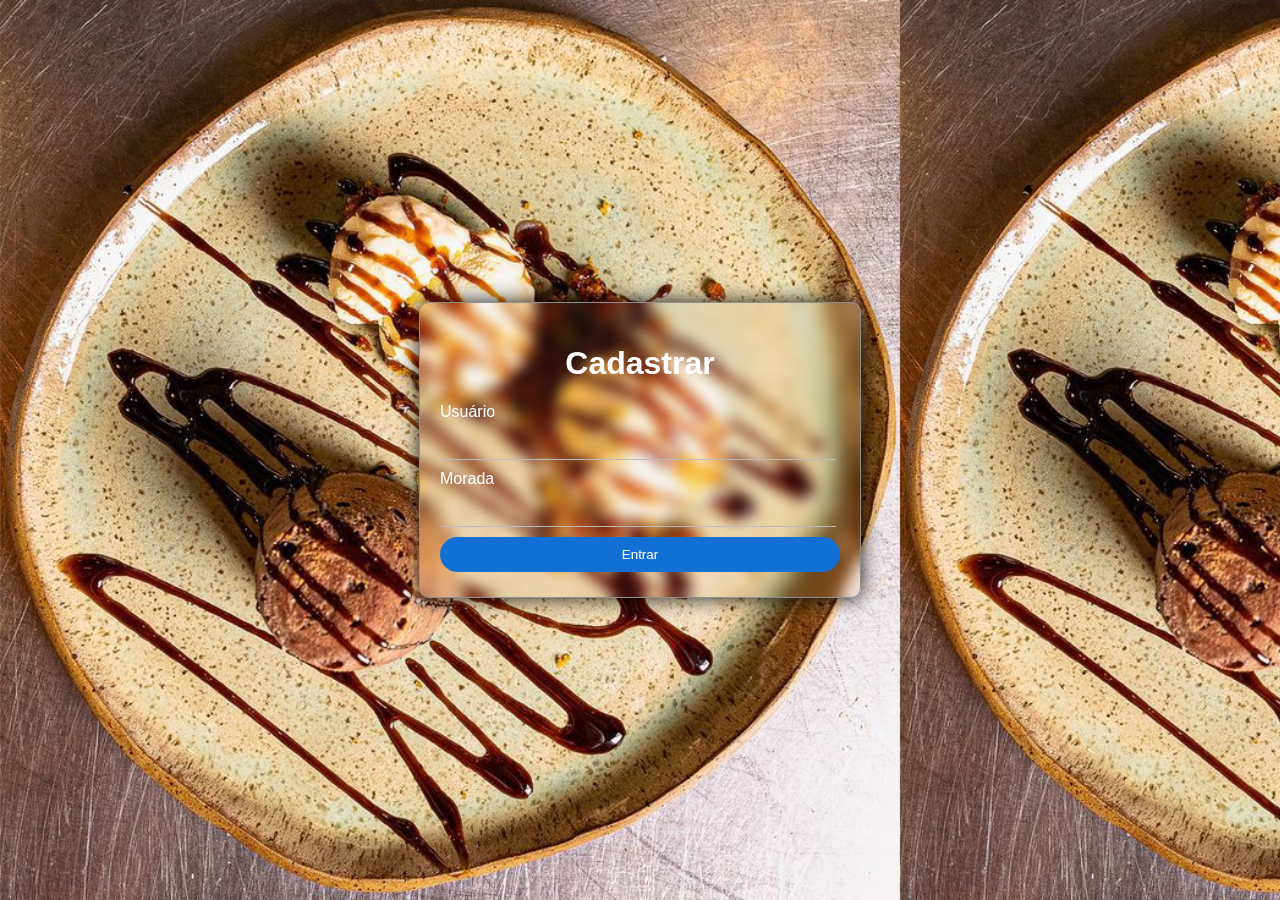
<file: login.html>
<!DOCTYPE html>
<html lang="en">
<head>
    <meta charset="UTF-8">
    <meta name="viewport" content="width=device-width, initial-scale=1.0">
    <title>Login Page</title>
    <style>
        body {
            font-family: Arial, sans-serif;
            background-image: url(./img/gelado.jpg);
            background-size: contain; /* Manter o estilo original da imagem de fundo */
            margin: 0;
            padding: 0;
            display: flex; /* Usar Flexbox para centralizar o conteúdo */
            justify-content: center; /* Alinha o conteúdo horizontalmente */
            align-items: center; /* Alinha o conteúdo verticalmente */
            height: 100vh; /* Garante que o corpo ocupe toda a altura da tela */
        }
        
        .login-container {
            max-width: 400px;
            margin: 50px auto;
            padding: 20px;
            background-color: #fff;
            border-radius: 10px;
            box-shadow: 0 0 10px rgba(0, 0, 0, 0.1);
            background: transparent;
            backdrop-filter: blur(7px);
            border: solid 0.5px rgb(143, 143, 143);
            box-shadow: 0px 0px 20px rgba(0, 0, 0, 0.9);
        }
        
        label {
            color: white;
        }

        input {
            border: none; /* Remove todas as bordas */
            border-bottom: 1px solid #bbbbbb; /* Borda inferior */
            outline: none; /* Remove o contorno ao focar */
            padding: 10px; /* Adiciona um padding */
            width: 94%; /* Define a largura do input */
            margin-bottom: 10px; /* Margem inferior */
            font-size: 16px; /* Tamanho da fonte */
            background: transparent;
            backdrop-filter: blur(3px);
            color: white;
        }
        
        /* Adiciona um efeito ao focar no campo */
        input:focus {
            border-bottom: 1px solid #0056b3; /* Muda a cor da borda inferior ao focar */
        }

        h1 {
            text-align: center;
            color: white;
        }
        
        button {
            display: block;
            width: 100%;
            background-color: #1270d4;
            color: white;
            padding: 10px;
            border: none;
            margin-bottom: 5px;
            cursor: pointer;
            border-radius: 30px;
        }

        button:hover {
            background-color: #0056b3;
        }

        .cadastro a {
            text-decoration: none;
            color: white;
        }

        .cadastro {
            background-color: green;
        }

        #error-message {
            color: red;
            text-align: center;
        }

        .register-link {
            text-align: left;
            margin-top: 10px;
        }

        .register-link:hover {
            transform: scale(1.03);
        }

        .register-link h5 {
            color: white;
        }
    </style>
</head>
<body>
    <div class="login-container">
        <h1>Cadastrar</h1>
        <form id="loginForm">
            <label for="username">Usuário</label>
            <input type="text" id="username" required>
            <label for="morada">Morada</label>
            <input type="text" id="morada" required>
            <button type="submit">Entrar</button>
        </form>
        
    </div>

    
    
    <script>
        document.getElementById('loginForm').addEventListener('submit', function(e) {
            e.preventDefault();
        
            const username = document.getElementById('username').value;
            const morada = document.getElementById('morada').value;
        
            if (username && morada) {
                const previousPage = sessionStorage.getItem('previousPage');
                if (previousPage) {
                    window.location.href = previousPage; // Redireciona para a página selecionada
                } else {
                    window.location.href = 'index.html'; // Caso não tenha página, vai para a home
                }
            } else {
                alert("Preencha todos os campos!");
            }
        });
    </script>
    
</body>
</html>
</file>
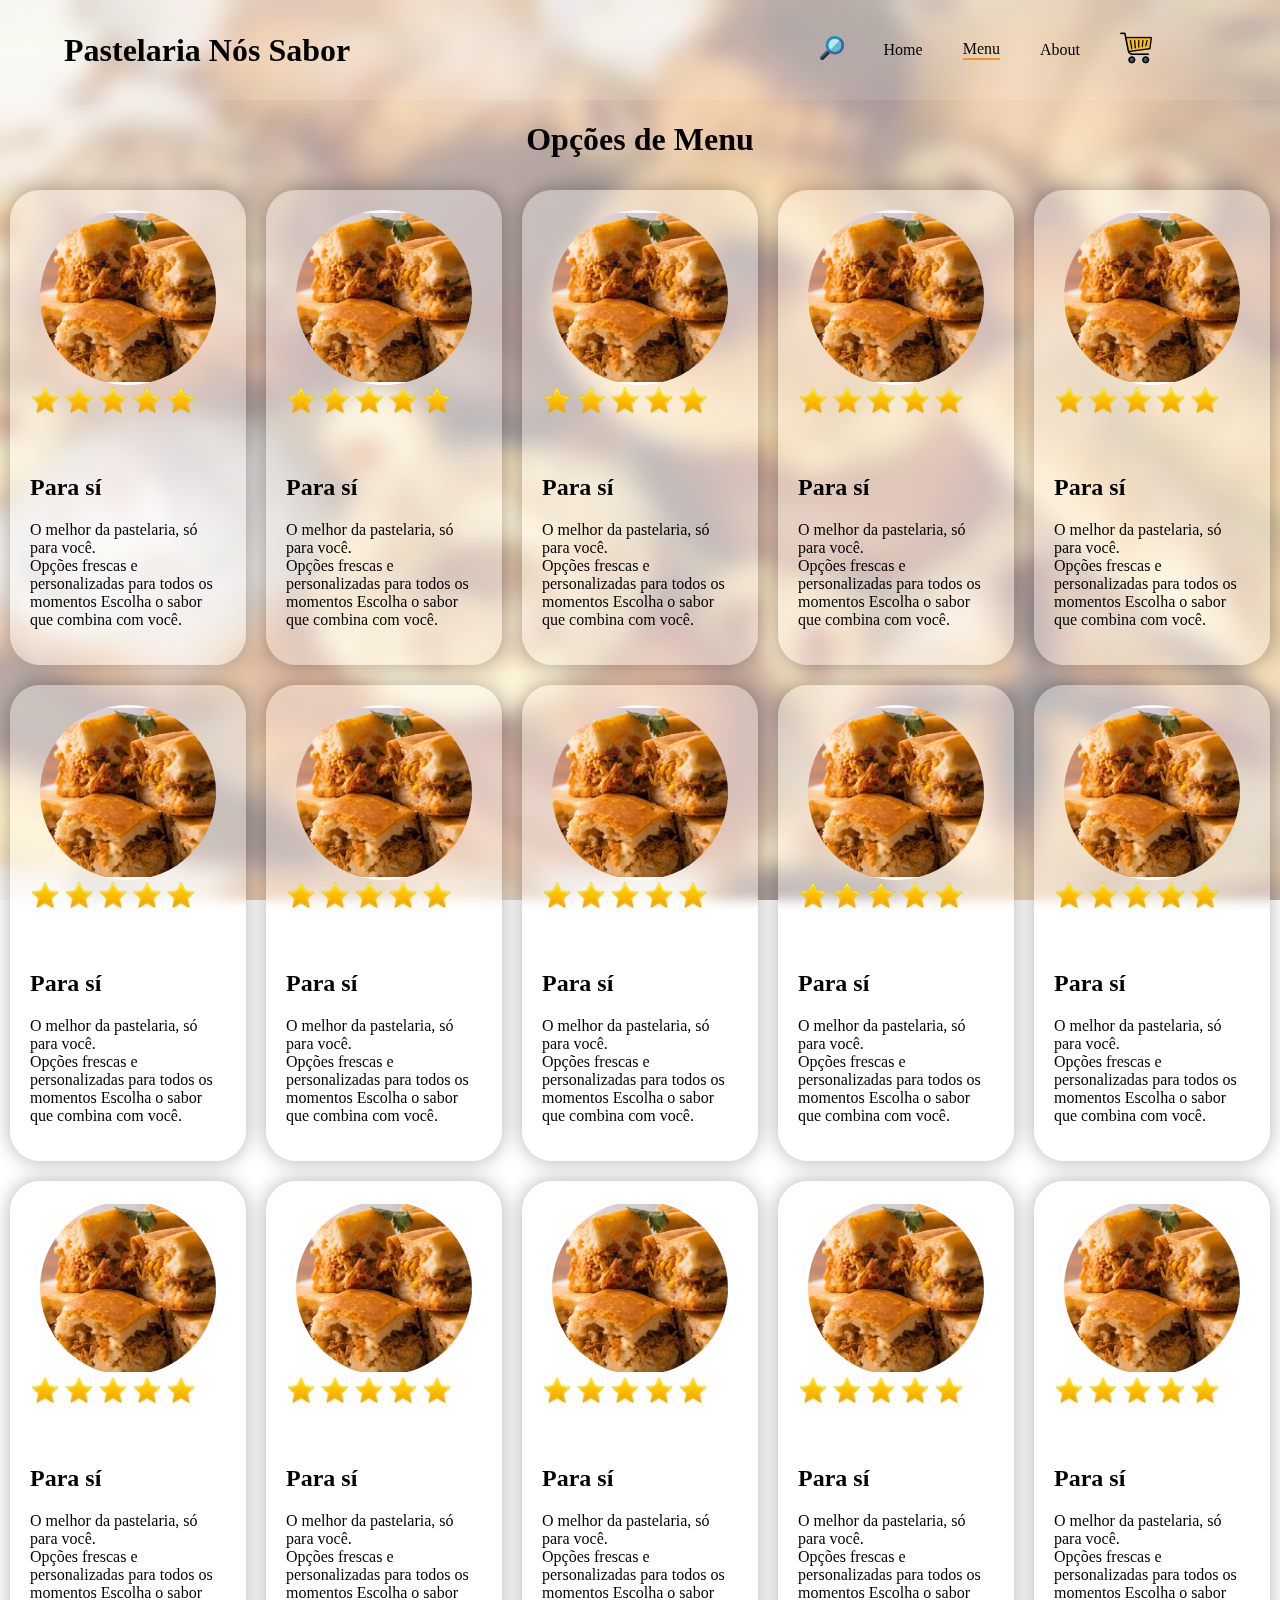
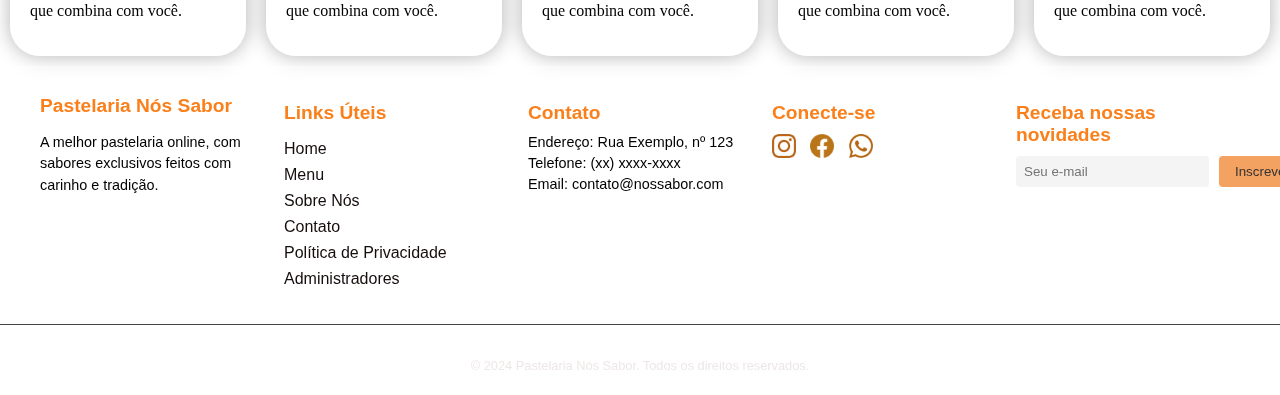
<file: opcoes do dia.html>
<!DOCTYPE html>
<html lang="en">
<head>
    <meta charset="UTF-8">
    <meta name="viewport" content="width=device-width, initial-scale=1.0">
    <title>Document</title>
    
    <style>
        body {
            margin: 0px;
            padding: 0px;
            background-image: url(./img/imapas.jpg);
            background-size: contain;
            background-attachment: fixed;
        }

        .overlay-blur {
            position: fixed;
            top: 0;
            left: 0;
            width: 100%;
            height: 100%;
            backdrop-filter: blur(10px); /* Ajuste o nível de blur conforme desejado */
            z-index: -1; 
            background-color: rgb(255, 255, 255, 0.6);
        }

        .main {
            height: auto;
        }
        
        .cabeca {
            position: fixed;
            top: 0;
            height: auto;
            z-index: +1;
        }
        
        .cabecalho {
            position: fixed;
            top: 0;
            width: 100%;
            height: 100px;
            display: flex;
            justify-content: space-between;
            align-items: center;
            z-index: +1;
            backdrop-filter: blur(5px);
            background-color: rgb(255, 255, 255, 0.1);
        }
        
        .cabecalho h1 {
            margin-left: 5%;
        }
        
        .cabecalho h1 {
            margin-left: 5%;
        }
        
        .navegador {
            margin-right: 10%;
            display: flex;
            align-items: center;
            position: relative; /* Necessário para o submenu ser posicionado corretamente */
        }
        
        .navegador a {
            text-decoration: none;
            margin-left: 40px;
            color: black;
            display: inline-block;
            transition: transform 0.7s ease;
        }
        
        .navegador a:hover {
            transform: scale(1.1);
        }
        
        /* Estilo para o menu suspenso */
        .submenu {
            display: none;
            position: absolute;
            top: 100%; /* Coloca o submenu abaixo do link Menu */
            left: 0;
            background: transparent;
            border: 0.5px solid #c5c5c5;
            box-shadow: 0px 8px 16px rgba(0, 0, 0, 0.2);
            min-width: 200px;
            z-index: 1000;
        }
        
        .submenu a {
            color: black;
            padding: 12px 16px;
            display: block;
            text-decoration: none;
            transition: background-color 0.3s;
        }
        
        .submenu a:hover {
            background: transparent;
        }
        
        /* Exibir o submenu quando passar o mouse sobre o contêiner .navegador */
        .navegador:hover .submenu {
            display: block;
        }
        
        
        
        .cabecalho .navegador a:hover {
            transform: scale(1.2);
            transition: 0.7s ease;
        }

        .navegador #unique {
            border-bottom: solid 2px rgb(236, 150, 36);
        }
        
        .cabecalho .navegador a:hover {
            transform: scale(1.2);
            transition: 0.7s ease;
        }

        .menu {
            display: flex;
            justify-content: space-around;
            margin-top: 100px;
            align-items: center;
        }

        .produtos {
            display: grid;
            gap: 20px;
            grid-template-columns: repeat(5, 1fr);
            padding: 10px;
        }

        .piteu {
            background-color: rgb(255, 255, 255, 0.3);
            height: auto;
            border-radius: 30px;
            backdrop-filter: blur(6px);
            padding: 20px; 
            display: inline-block;
            box-shadow: 0px 0px 20px rgba(0, 0, 0, 0.3); /* sombra igual em todos os lados */

        }


        .food{
            width: 90%;
            height: auto;
            display: block;
            margin: auto;
            border-radius: 500px;
        }
        
        .strela img {
            width: 30px;
            height: 30px;
        }

        @media (max-width:1200px) {
            .produtos {
                grid-template-columns: repeat(4, 1fr);
            }
        }

        @media (max-width:900px) {
            .produtos {
                grid-template-columns: repeat(3, 1fr);
            }
        }

        @media (max-width:670px) {
            .produtos {
                grid-template-columns: repeat(2, 1fr);
            }
        }

        /* Footer com integração à identidade visual do corpo da página */
        footer {
            color: #f4f4f4; /* Texto claro para contraste */
            padding: 10px 0;
            font-family: Arial, sans-serif;
            backdrop-filter: blur(5px); /* Efeito de desfoque no fundo */
        }

        .footer-container {
            display: flex;
            flex-wrap: wrap;
            justify-content: space-around;
            gap: 20px;
            max-width: 1200px;
            margin: 0 auto;
        }

        .footer-container div {
            flex: 1;
            min-width: 200px;
        }

        .footer-about h3, .footer-links h4, .footer-contact h4, .footer-social h4, .footer-newsletter h4 {
            font-size: 1.2em;
            margin-bottom: 10px;
            color: #fa801c; /* Cor de destaque que combina com o corpo da página */
        }

        .footer-about p {
            font-size: 0.9em;
            line-height: 1.5;
            color: black;
        }

        .footer-links ul {
            list-style-type: none;
            padding: 0;
        }

        .footer-links ul li {
            margin: 8px 0;
        }

        .footer-links ul li a {
            color: #160d0d;
            text-decoration: none;
            transition: color 0.3s ease;
        }

        .footer-links ul li a:hover {
            transform: scale(1.03);
            color: #fa801c;
        }

        .footer-contact p {
            font-size: 0.9em;
            margin: 5px 0;
            color: black;
        }

        .footer-social a {
            display: inline-block;
            margin-right: 10px;
        }

        .footer-social img {
            width: 24px;
            height: 24px;
            transition: transform 0.3s ease;
        }

        .footer-social img:hover {
            transform: scale(1.1); /* Efeito de zoom ao passar o mouse */
        }

        .footer-newsletter form {
            display: flex;
            gap: 10px;
        }

        .footer-newsletter input[type="email"] {
            padding: 8px;
            border-radius: 4px;
            border: none;
            flex-grow: 1;
            background-color: #f4f4f4; /* Fundo claro para contraste */
            color: #333;
        }

        .footer-newsletter button {
            padding: 8px 16px;
            background-color: #f4a261;
            border: none;
            border-radius: 4px;
            color: #333;
            cursor: pointer;
            transition: background-color 0.3s ease;
        }

        .footer-newsletter button:hover {
            background-color: #e76f51;
        }

        .footer-bottom {
            text-align: center;
            margin-top: 20px;
            padding-top: 20px;
            border-top: 1px solid #444;
            font-size: 0.8em;
            color: #eee7e7;
        }

        /* Responsividade */
        @media (max-width: 768px) {
            .footer-container {
                flex-direction: column;
                align-items: center;
                text-align: center;
            }

            .footer-newsletter form {
                flex-direction: column;
            }

            .footer-newsletter button {
                margin-top: 10px;
            }
        }
    </style>
</head>
<body>
    <div class="overlay-blur"></div>
        <section class="main">
            <div class="cabeca">
                <section class="cabecalho">
                    <h1>Pastelaria Nós Sabor</h1>

                    <div class="navegador">
                        <a href=""><img src="img/magnifying-glass (3).png" alt=""></a>
                        <a href="index.html">Home</a>
                        <a href="#" id="unique">Menu</a>
                        <div class="submenu">
                            <a href="para si.html" onclick="saveLinkAndRedirect(event, 'para si.html')">Para Sí</a>
                            <a href="bolos.html" onclick="saveLinkAndRedirect(event, 'bolos.html')">Bolos</a>
                            <a href="opcoes do dia.html" onclick="saveLinkAndRedirect(event, 'opcoes do dia.html')">Opções do dia</a>
                        </div>
                        <a href="about.html">About</a>
                        <a href=""><img src="img/carts.png" alt=""></a>
                    </div>

                </section>
            </div>
        </section>
        <section class="menu">
            <h1><span>Opções  de</span> Menu</h1>

        </section>
        <section class="produtos">
            <div class="piteu">
                <img src="img/gonzaga.jpg" class="food" alt="comida">
                <div class="strela">
                    <img src="img/star (2).png" alt="">
                    <img src="img/star (2).png" alt="">
                    <img src="img/star (2).png" alt="">
                    <img src="img/star (2).png" alt="">
                    <img src="img/star (2).png" alt="">
                </div>
                <br> <br><h2>Para sí</h2>
                <p>O melhor da pastelaria, só para você.<br>
                    Opções frescas e personalizadas para todos os momentos
                    Escolha o sabor que combina com você.</p>
                
            </div>
            <div class="piteu">
                <img src="img/gonzaga.jpg" class="food" alt="comida">
                <div class="strela">
                    <img src="img/star (2).png" alt="">
                    <img src="img/star (2).png" alt="">
                    <img src="img/star (2).png" alt="">
                    <img src="img/star (2).png" alt="">
                    <img src="img/star (2).png" alt="">
                </div>
                <br> <br><h2>Para sí</h2>
                <p>O melhor da pastelaria, só para você.<br>
                    Opções frescas e personalizadas para todos os momentos
                    Escolha o sabor que combina com você.</p>
                
            </div>
            <div class="piteu">
                <img src="img/gonzaga.jpg" class="food" alt="comida">
                <div class="strela">
                    <img src="img/star (2).png" alt="">
                    <img src="img/star (2).png" alt="">
                    <img src="img/star (2).png" alt="">
                    <img src="img/star (2).png" alt="">
                    <img src="img/star (2).png" alt="">
                </div>
                <br> <br><h2>Para sí</h2>
                <p>O melhor da pastelaria, só para você.<br>
                    Opções frescas e personalizadas para todos os momentos
                    Escolha o sabor que combina com você.</p>
                
            </div>
            <div class="piteu">
                <img src="img/gonzaga.jpg" class="food" alt="comida">
                <div class="strela">
                    <img src="img/star (2).png" alt="">
                    <img src="img/star (2).png" alt="">
                    <img src="img/star (2).png" alt="">
                    <img src="img/star (2).png" alt="">
                    <img src="img/star (2).png" alt="">
                </div>
                <br> <br><h2>Para sí</h2>
                <p>O melhor da pastelaria, só para você.<br>
                    Opções frescas e personalizadas para todos os momentos
                    Escolha o sabor que combina com você.</p>
                
            </div>
            <div class="piteu">
                <img src="img/gonzaga.jpg" class="food" alt="comida">
                <div class="strela">
                    <img src="img/star (2).png" alt="">
                    <img src="img/star (2).png" alt="">
                    <img src="img/star (2).png" alt="">
                    <img src="img/star (2).png" alt="">
                    <img src="img/star (2).png" alt="">
                </div>
                <br> <br><h2>Para sí</h2>
                <p>O melhor da pastelaria, só para você.<br>
                    Opções frescas e personalizadas para todos os momentos
                    Escolha o sabor que combina com você.</p>
                
            </div>
            <div class="piteu">
                <img src="img/gonzaga.jpg" class="food" alt="comida">
                <div class="strela">
                    <img src="img/star (2).png" alt="">
                    <img src="img/star (2).png" alt="">
                    <img src="img/star (2).png" alt="">
                    <img src="img/star (2).png" alt="">
                    <img src="img/star (2).png" alt="">
                </div>
                <br> <br><h2>Para sí</h2>
                <p>O melhor da pastelaria, só para você.<br>
                    Opções frescas e personalizadas para todos os momentos
                    Escolha o sabor que combina com você.</p>
                
            </div>
            <div class="piteu">
                <img src="img/gonzaga.jpg" class="food" alt="comida">
                <div class="strela">
                    <img src="img/star (2).png" alt="">
                    <img src="img/star (2).png" alt="">
                    <img src="img/star (2).png" alt="">
                    <img src="img/star (2).png" alt="">
                    <img src="img/star (2).png" alt="">
                </div>
                <br> <br><h2>Para sí</h2>
                <p>O melhor da pastelaria, só para você.<br>
                    Opções frescas e personalizadas para todos os momentos
                    Escolha o sabor que combina com você.</p>
                
            </div>
            <div class="piteu">
                <img src="img/gonzaga.jpg" class="food" alt="comida">
                <div class="strela">
                    <img src="img/star (2).png" alt="">
                    <img src="img/star (2).png" alt="">
                    <img src="img/star (2).png" alt="">
                    <img src="img/star (2).png" alt="">
                    <img src="img/star (2).png" alt="">
                </div>
                <br> <br><h2>Para sí</h2>
                <p>O melhor da pastelaria, só para você.<br>
                    Opções frescas e personalizadas para todos os momentos
                    Escolha o sabor que combina com você.</p>
                
            </div>
            <div class="piteu">
                <img src="img/gonzaga.jpg" class="food" alt="comida">
                <div class="strela">
                    <img src="img/star (2).png" alt="">
                    <img src="img/star (2).png" alt="">
                    <img src="img/star (2).png" alt="">
                    <img src="img/star (2).png" alt="">
                    <img src="img/star (2).png" alt="">
                </div>
                <br> <br><h2>Para sí</h2>
                <p>O melhor da pastelaria, só para você.<br>
                    Opções frescas e personalizadas para todos os momentos
                    Escolha o sabor que combina com você.</p>
                
            </div>
            <div class="piteu">
                <img src="img/gonzaga.jpg" class="food" alt="comida">
                <div class="strela">
                    <img src="img/star (2).png" alt="">
                    <img src="img/star (2).png" alt="">
                    <img src="img/star (2).png" alt="">
                    <img src="img/star (2).png" alt="">
                    <img src="img/star (2).png" alt="">
                </div>
                <br> <br><h2>Para sí</h2>
                <p>O melhor da pastelaria, só para você.<br>
                    Opções frescas e personalizadas para todos os momentos
                    Escolha o sabor que combina com você.</p>
                
            </div>
            <div class="piteu">
                <img src="img/gonzaga.jpg" class="food" alt="comida">
                <div class="strela">
                    <img src="img/star (2).png" alt="">
                    <img src="img/star (2).png" alt="">
                    <img src="img/star (2).png" alt="">
                    <img src="img/star (2).png" alt="">
                    <img src="img/star (2).png" alt="">
                </div>
                <br> <br><h2>Para sí</h2>
                <p>O melhor da pastelaria, só para você.<br>
                    Opções frescas e personalizadas para todos os momentos
                    Escolha o sabor que combina com você.</p>
                
            </div>
            <div class="piteu">
                <img src="img/gonzaga.jpg" class="food" alt="comida">
                <div class="strela">
                    <img src="img/star (2).png" alt="">
                    <img src="img/star (2).png" alt="">
                    <img src="img/star (2).png" alt="">
                    <img src="img/star (2).png" alt="">
                    <img src="img/star (2).png" alt="">
                </div>
                <br> <br><h2>Para sí</h2>
                <p>O melhor da pastelaria, só para você.<br>
                    Opções frescas e personalizadas para todos os momentos
                    Escolha o sabor que combina com você.</p>
                
            </div>
            <div class="piteu">
                <img src="img/gonzaga.jpg" class="food" alt="comida">
                <div class="strela">
                    <img src="img/star (2).png" alt="">
                    <img src="img/star (2).png" alt="">
                    <img src="img/star (2).png" alt="">
                    <img src="img/star (2).png" alt="">
                    <img src="img/star (2).png" alt="">
                </div>
                <br> <br><h2>Para sí</h2>
                <p>O melhor da pastelaria, só para você.<br>
                    Opções frescas e personalizadas para todos os momentos
                    Escolha o sabor que combina com você.</p>
                
            </div>
            <div class="piteu">
                <img src="img/gonzaga.jpg" class="food" alt="comida">
                <div class="strela">
                    <img src="img/star (2).png" alt="">
                    <img src="img/star (2).png" alt="">
                    <img src="img/star (2).png" alt="">
                    <img src="img/star (2).png" alt="">
                    <img src="img/star (2).png" alt="">
                </div>
                <br> <br><h2>Para sí</h2>
                <p>O melhor da pastelaria, só para você.<br>
                    Opções frescas e personalizadas para todos os momentos
                    Escolha o sabor que combina com você.</p>
                
            </div>
            <div class="piteu">
                <img src="img/gonzaga.jpg" class="food" alt="comida">
                <div class="strela">
                    <img src="img/star (2).png" alt="">
                    <img src="img/star (2).png" alt="">
                    <img src="img/star (2).png" alt="">
                    <img src="img/star (2).png" alt="">
                    <img src="img/star (2).png" alt="">
                </div>
                <br> <br><h2>Para sí</h2>
                <p>O melhor da pastelaria, só para você.<br>
                    Opções frescas e personalizadas para todos os momentos
                    Escolha o sabor que combina com você.</p>
                
            </div>
        </section>
    <script>

    </script>

    <footer>
        <div class="footer-container">
            <div class="footer-about">
                <h3>Pastelaria Nós Sabor</h3>
                <p>A melhor pastelaria online, com sabores exclusivos feitos com carinho e tradição.</p>
            </div>
    
            <div class="footer-links">
                <h4>Links Úteis</h4>
                <ul>
                    <li><a href="index.html">Home</a></li>
                    <li><a href="#">Menu</a></li>
                    <li><a href="about.html">Sobre Nós</a></li>
                    <li><a href="#">Contato</a></li>
                    <li><a href="#">Política de Privacidade</a></li>
                    <li><a href="acesso.html">Administradores</a></li>
                </ul>
            </div>
    
            <div class="footer-contact">
                <h4>Contato</h4>
                <p>Endereço: Rua Exemplo, nº 123</p>
                <p>Telefone: (xx) xxxx-xxxx</p>
                <p>Email: contato@nossabor.com</p>
            </div>
    
            <div class="footer-social">
                <h4>Conecte-se</h4>
                <a href="https://instagram.com"><img src="img/instagram (3).png" alt="Instagram"></a>
                <a href="https://facebook.com"><img src="img/facebook (4).png" alt="Facebook"></a>
                <a href="https://wa.me"><img src="img/whatsapp.png" alt="WhatsApp"></a>
            </div>
            
            <div class="footer-newsletter">
                <h4>Receba nossas novidades</h4>
                <form action="#">
                    <input type="email" placeholder="Seu e-mail" required>
                    <button type="submit">Inscrever</button>
                </form>
            </div>
        </div>
    
        <div class="footer-bottom">
            <p>&copy; 2024 Pastelaria Nós Sabor. Todos os direitos reservados.</p>
        </div>
    </footer>
    
</body>
</html>
</file>
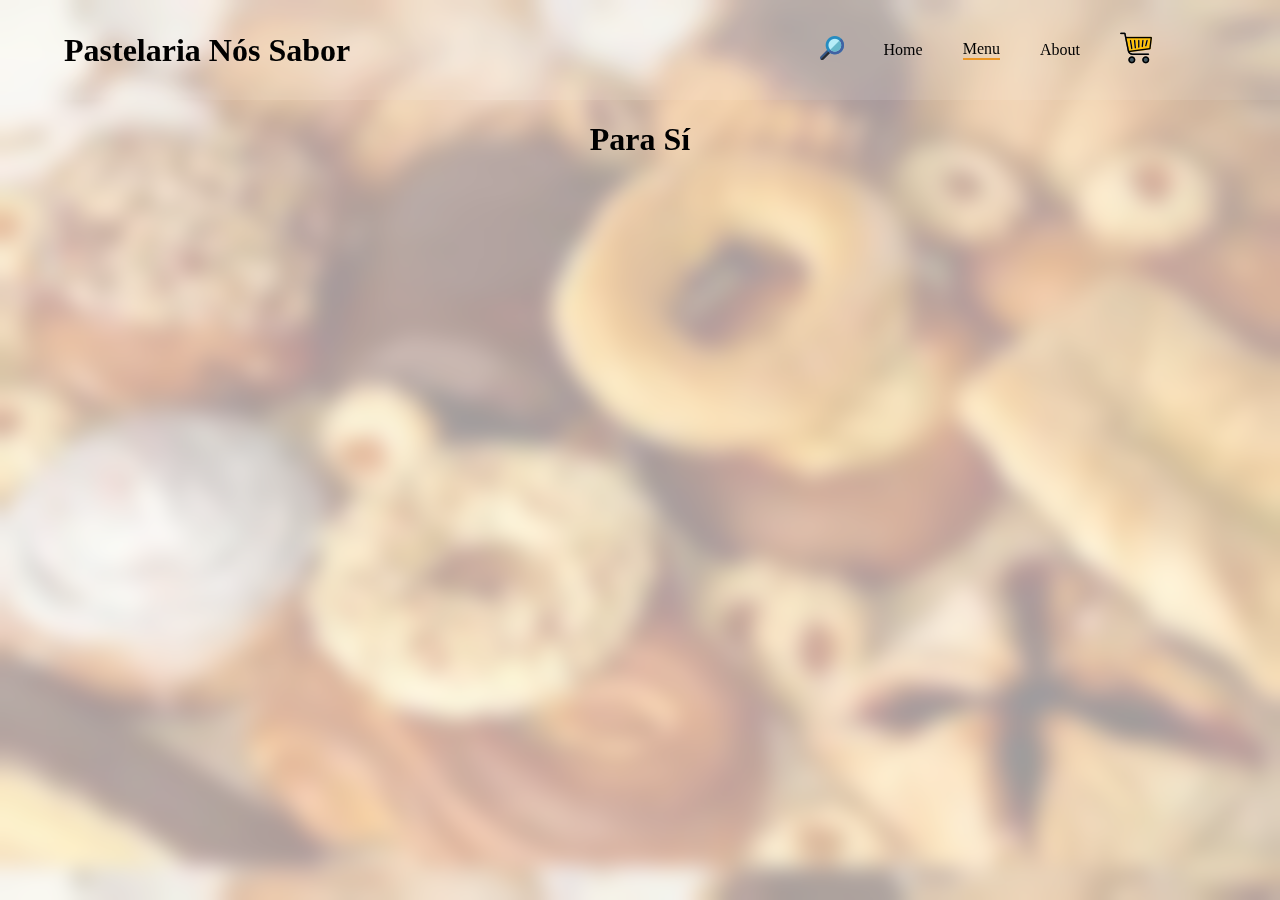
<file: para si.html>
<!DOCTYPE html>
<html lang="en">
<head>
    <meta charset="UTF-8">
    <meta name="viewport" content="width=device-width, initial-scale=1.0">
    <title>Document</title>
    
    <style>
        body {
            margin: 0px;
            padding: 0px;
            background-image: url(./img/imapas.jpg);
            background-size: contain;
            background-attachment: fixed;
        }

        .overlay-blur {
            position: fixed;
            top: 0;
            left: 0;
            width: 100%;
            height: 100%;
            backdrop-filter: blur(10px); /* Ajuste o nível de blur conforme desejado */
            z-index: -1; 
            background-color: rgb(255, 255, 255, 0.6);
        }

        .main {
            height: auto;
        }
        
        .cabeca {
            position: fixed;
            top: 0;
            height: auto;
            z-index: +1;
        }
        
        .cabecalho {
            position: fixed;
            top: 0;
            width: 100%;
            height: 100px;
            display: flex;
            justify-content: space-between;
            align-items: center;
            z-index: +1;
            backdrop-filter: blur(5px);
            background-color: rgb(255, 255, 255, 0.1);
        }
        
        .cabecalho h1 {
            margin-left: 5%;
        }
        
        .cabecalho h1 {
            margin-left: 5%;
        }
        
        .navegador {
            margin-right: 10%;
            display: flex;
            align-items: center;
            position: relative; /* Necessário para o submenu ser posicionado corretamente */
        }
        
        .navegador a {
            text-decoration: none;
            margin-left: 40px;
            color: black;
            display: inline-block;
            transition: transform 0.7s ease;
        }
        
        .navegador a:hover {
            transform: scale(1.1);
        }
        
        /* Estilo para o menu suspenso */
        .submenu {
            display: none;
            position: absolute;
            top: 100%; /* Coloca o submenu abaixo do link Menu */
            left: 0;
            background: transparent;
            border: 0.5px solid #c5c5c5;
            box-shadow: 0px 8px 16px rgba(0, 0, 0, 0.2);
            min-width: 200px;
            z-index: 1000;
        }
        
        .submenu a {
            color: black;
            padding: 12px 16px;
            display: block;
            text-decoration: none;
            transition: background-color 0.3s;
        }
        
        .submenu a:hover {
            background: transparent;
        }
        
        /* Exibir o submenu quando passar o mouse sobre o contêiner .navegador */
        .navegador:hover .submenu {
            display: block;
        }
        
        
        
        .cabecalho .navegador a:hover {
            transform: scale(1.2);
            transition: 0.7s ease;
        }

        .navegador #unique {
            border-bottom: solid 2px rgb(236, 150, 36);
        }
        
        .cabecalho .navegador a:hover {
            transform: scale(1.2);
            transition: 0.7s ease;
        }

        .navegador #unique {
            border-bottom: solid 2px rgb(236, 150, 36);
        }

        .menu {
            display: flex;
            justify-content: space-around;
            margin-top: 100px;
            align-items: center;
        }

        .produtos {
            display: grid;
            gap: 20px;
            grid-template-columns: repeat(5, 1fr);
            padding: 10px;
        }

        .piteu {
            background-color: rgb(255, 255, 255, 0.3);
            height: auto;
            border-radius: 30px;
            backdrop-filter: blur(6px);
            padding: 20px; 
            display: inline-block;
            box-shadow: 0px 0px 20px rgba(0, 0, 0, 0.3); /* sombra igual em todos os lados */
        }


        .food{
            width: 90%;
            height: auto;
            display: block;
            margin: auto;
            border-radius: 500px;
        }
        
        .strela img {
            width: 30px;
            height: 30px;
        }

        @media (max-width:1200px) {
            .produtos {
                grid-template-columns: repeat(4, 1fr);
            }
        }

        @media (max-width:900px) {
            .produtos {
                grid-template-columns: repeat(3, 1fr);
            }
        }

        @media (max-width:670px) {
            .produtos {
                grid-template-columns: repeat(2, 1fr);
            }
        }
    </style>
</head>
<body>
    <div class="overlay-blur"></div>
        <section class="main">
            <div class="cabeca">
                <section class="cabecalho">
                    <h1>Pastelaria Nós Sabor</h1>

                    <div class="navegador">
                        <a href=""><img src="img/magnifying-glass (3).png" alt=""></a>
                        <a href="index.html">Home</a>
                        <a href="#" id="unique">Menu</a>
                        <div class="submenu">
                            <a href="para si.html" onclick="saveLinkAndRedirect(event, 'para si.html')">Para Sí</a>
                            <a href="bolos.html" onclick="saveLinkAndRedirect(event, 'bolos.html')">Bolos</a>
                            <a href="opcoes do dia.html" onclick="saveLinkAndRedirect(event, 'opcoes do dia.html')">Opções do dia</a>
                        </div>
                        <a href="about.html">About</a>
                        <a href=""><img src="img/carts.png" alt=""></a>
                    </div>

                </section>
            </div>
        </section>
        <section class="menu">
            <h1><span>Para Sí</span></h1>
        </section>
        <section class="produtos">
            <div class="piteu">
                
                
            </div>
            
        </section>
        <script>
            // Função para carregar os produtos na seção "Para Sí"
            function loadProductsToMenu() {
                const products = JSON.parse(localStorage.getItem('products')) || [];
                const productContainer = document.querySelector('.produtos');
                productContainer.innerHTML = ''; // Limpa a lista antes de adicionar os produtos
        
                products.forEach(product => {
                    const productDiv = document.createElement('div');
                    productDiv.classList.add('piteu');
                    const img = document.createElement('img');
                    img.src = product.image;
                    img.classList.add('food');
                    productDiv.appendChild(img);
                    
                    const starDiv = document.createElement('div');
                    starDiv.classList.add('strela');
                    for (let i = 0; i < 5; i++) {
                        const starImg = document.createElement('img');
                        starImg.src = 'img/star (2).png'; // Use a imagem de estrela
                        starDiv.appendChild(starImg);
                    }
                    productDiv.appendChild(starDiv);
        
                    const productName = document.createElement('h2');
                    productName.textContent = product.name;
                    productDiv.appendChild(productName);
        
                    const productPrice = document.createElement('p');
                    productPrice.textContent = `Preço: $${product.price}`;
                    productDiv.appendChild(productPrice);
        
                    const productDescription = document.createElement('p');
                    productDescription.textContent = product.description;
                    productDiv.appendChild(productDescription);
        
                    productContainer.appendChild(productDiv);
                });
            }
        
            // Carregar os produtos ao iniciar a página
            loadProductsToMenu();
        </script>
        
    
</body>
</html>
</file>
<file: css/index.css>
body {
    margin: 0px;
    padding: 0px;
    background-image: url(../img/imapas.jpg);
    background-size: contain;
    background-attachment: fixed;
}
.overlay-blur {
    position: fixed;
    top: 0;
    left: 0;
    width: 100%;
    height: 100%;
    backdrop-filter: blur(10px); /* Ajuste o nível de blur conforme desejado */
    z-index: -1; 
    background-color: rgb(255, 255, 255, 0.6);
}

.main {
    height: auto;
}

.cabeca {
    position: fixed;
    top: 0;
    height: auto;
    z-index: +1;
}

.cabecalho {
    position: fixed;
    top: 0;
    width: 100%;
    height: 100px;
    display: flex;
    justify-content: space-between;
    align-items: center;
    z-index: +1;
    backdrop-filter: blur(5px);
    background-color: rgb(255, 255, 255, 0.1);
}

.cabecalho h1 {
    margin-left: 5%;
}

.navegador {
    margin-right: 10%;
    display: flex;
    align-items: center;
    position: relative; /* Necessário para o submenu ser posicionado corretamente */
}

.navegador a {
    text-decoration: none;
    margin-left: 40px;
    color: black;
    display: inline-block;
    transition: transform 0.7s ease;
}

.navegador a:hover {
    transform: scale(1.1);
}

/* Estilo para o menu suspenso */
.navegador {
    margin-right: 10%;
    display: flex;
    align-items: center;
    position: relative; /* Necessário para o submenu ser posicionado corretamente */
}

.navegador a {
    text-decoration: none;
    margin-left: 40px;
    color: black;
    display: inline-block;
    transition: transform 0.7s ease;
}

.navegador a:hover {
    transform: scale(1.1);
}

.navegador #unique {
    border-bottom: solid 2px rgb(236, 150, 36);
}

/* Estilo para o menu suspenso */
.submenu {
    display: none;
    position: absolute;
    top: 100%; /* Coloca o submenu abaixo do link Menu */
    left: 0;
    background: transparent;
    border: 0.5px solid #c5c5c5;
    box-shadow: 0px 8px 16px rgba(0, 0, 0, 0.2);
    min-width: 200px;
    z-index: 1000;
}

.submenu a {
    color: black;
    padding: 12px 16px;
    display: block;
    text-decoration: none;
    transition: background-color 0.3s;
}

.submenu a:hover {
    background: transparent;
}

/* Exibir o submenu quando passar o mouse sobre o contêiner .navegador */
.navegador:hover .submenu {
    display: block;
}
.cabecalho .navegador a:hover {
    transform: scale(1.2);
    transition: 0.7s ease;
}

.menu {
    display: flex;
    justify-content: space-around;
    margin-top: 150px;
    align-items: center;
}

.menu div {
    width: 35%;
}

.menu img{
    width: 35%;
    border-radius: 50%;
    box-shadow: 0px 0px 20px rgba(0, 0, 0, 0.3); /* sombra igual em todos os lados */
}

.botoes {
    display: flex;
    justify-content: space-around;
    width: 100%;
}

.mi_menu .botoes button {
    background-color: transparent;
    border: solid white 0.5px;
    border-radius: 5px;
}

.mi_menu .botoes button:hover {
    transform: scale(1.2);
    transition: 0.7s ease;
}

.botoes button a {
    text-decoration: none;
    color: black;
}

.listas {
    padding: 30px;
    height: auto;
}

.listas h1 {
    text-align: center;
}

.listas p {
    text-align: center;
}

.piteus {
    display: flex;
    justify-content: space-around;
    margin-top: 50px;
}

.piteu {
    background-color: rgb(255, 255, 255, 0.3);
    height: auto;
    width: 20%;
    border-radius: 30px;
    backdrop-filter: blur(6px);
    padding: 20px; 
    display: inline-block;
    box-shadow: 0px 0px 20px rgba(0, 0, 0, 0.3); /* sombra igual em todos os lados */

}

.align-right {
    float: right;
    margin-right: 20px; /* Ajuste o valor conforme a distância desejada */
}

.align-right:hover {
    transform: scale(1.2);
    transition: 0.7s ease;
}

.food{
    width: 90%;
    height: auto;
    display: block;
    margin: auto;
    border-radius: 500px;
}

.strela img {
    width: 30px;
    height: 30px;
}

.salgados {
    display: flex;
    justify-content: space-around;
    align-items: center;
    padding-bottom: 30px;
}

.salgados div {
    width: 35%;
    
}

.salgados img {
    width: 35%;
}

.salgados div h1 {
    color: black;
}

.salgados div p {
    color: white;
    text-align: justify;
    color: black;
}

.salgados img {
    border-radius: 50%;
    box-shadow: 0px 0px 20px rgba(0, 0, 0, 0.3); /* sombra igual em todos os lados */

}

/* Footer com integração à identidade visual do corpo da página */
footer {
    color: #f4f4f4; /* Texto claro para contraste */
    padding: 10px 0;
    font-family: Arial, sans-serif;
    backdrop-filter: blur(5px); /* Efeito de desfoque no fundo */
}

.footer-container {
    display: flex;
    flex-wrap: wrap;
    justify-content: space-around;
    gap: 20px;
    max-width: 1200px;
    margin: 0 auto;
}

.footer-container div {
    flex: 1;
    min-width: 200px;
}

.footer-about h3, .footer-links h4, .footer-contact h4, .footer-social h4, .footer-newsletter h4 {
    font-size: 1.2em;
    margin-bottom: 10px;
    color: #fa801c; /* Cor de destaque que combina com o corpo da página */
}

.footer-about p {
    font-size: 0.9em;
    line-height: 1.5;
    color: black;
    text-shadow: 0px 0px 20px rgba(0, 0, 0, 0.3); /* sombra igual em todos os lados */
}

.footer-links ul {
    list-style-type: none;
    padding: 0;
    text-shadow: 0px 0px 20px rgba(0, 0, 0, 0.3); /* sombra igual em todos os lados */

}

.footer-links ul li {
    margin: 8px 0;
}

.footer-links ul li a {
    color: #160d0d;
    text-decoration: none;
    transition: color 0.3s ease;
}

.footer-links ul li a:hover {
    transform: scale(1.03);
    color: #fa801c;
}

.footer-contact p {
    font-size: 0.9em;
    margin: 5px 0;
    color: black;
}

.footer-social a {
    display: inline-block;
    margin-right: 10px;
}

.footer-social img {
    width: 24px;
    height: 24px;
    transition: transform 0.3s ease;
}

.footer-social img:hover {
    transform: scale(1.1); /* Efeito de zoom ao passar o mouse */
}

.footer-newsletter form {
    display: flex;
    gap: 10px;
}

.footer-newsletter input[type="email"] {
    padding: 8px;
    border-radius: 4px;
    border: none;
    flex-grow: 1;
    background-color: #f4f4f4; /* Fundo claro para contraste */
    color: #333;
}

.footer-newsletter button {
    padding: 8px 16px;
    background-color: #f4a261;
    border: none;
    border-radius: 4px;
    color: #333;
    cursor: pointer;
    transition: background-color 0.3s ease;
}

.footer-newsletter button:hover {
    background-color: #e76f51;
}

.footer-bottom {
    text-align: center;
    margin-top: 20px;
    padding-top: 20px;
    border-top: 1px solid #444;
    font-size: 0.8em;
    color: #eee7e7;
}

/* Responsividade */
@media (max-width: 768px) {
    .footer-container {
        flex-direction: column;
        align-items: center;
        text-align: center;
    }

    .footer-newsletter form {
        flex-direction: column;
    }

    .footer-newsletter button {
        margin-top: 10px;
    }
}
</file>
